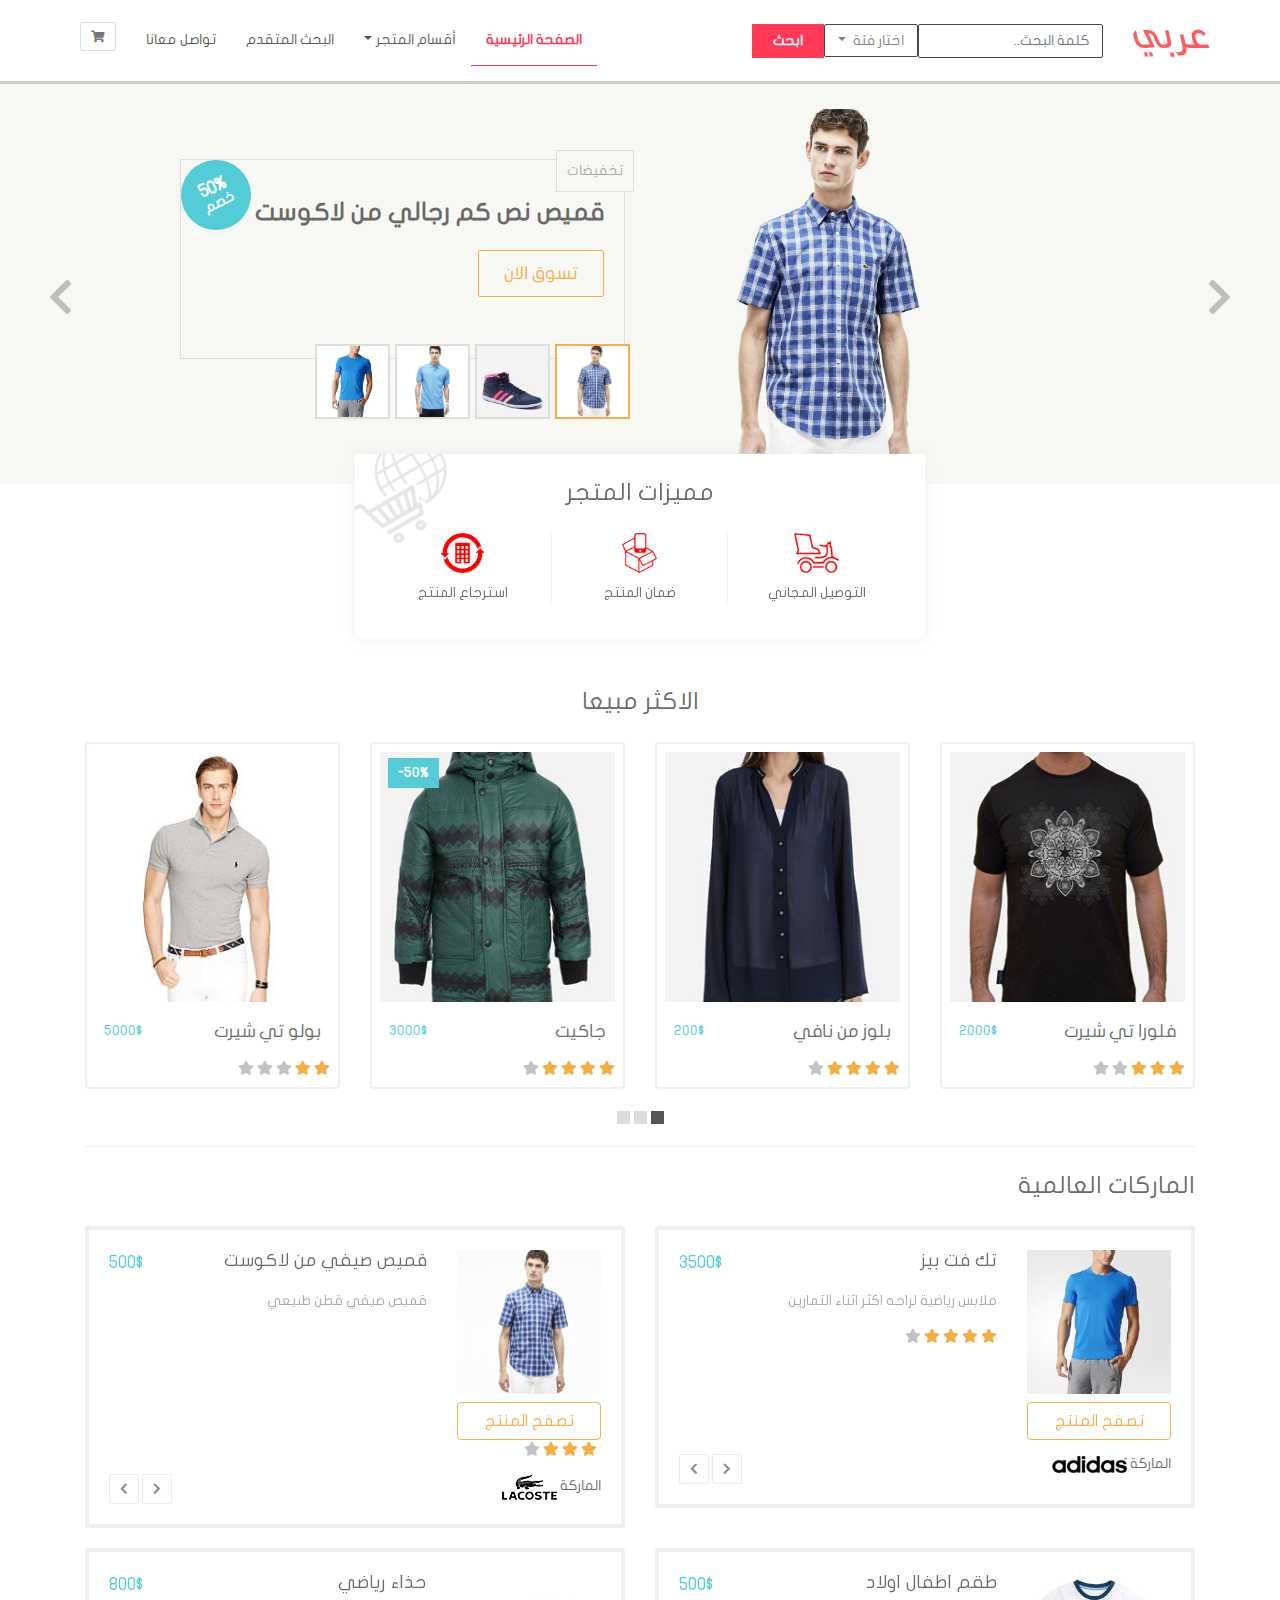
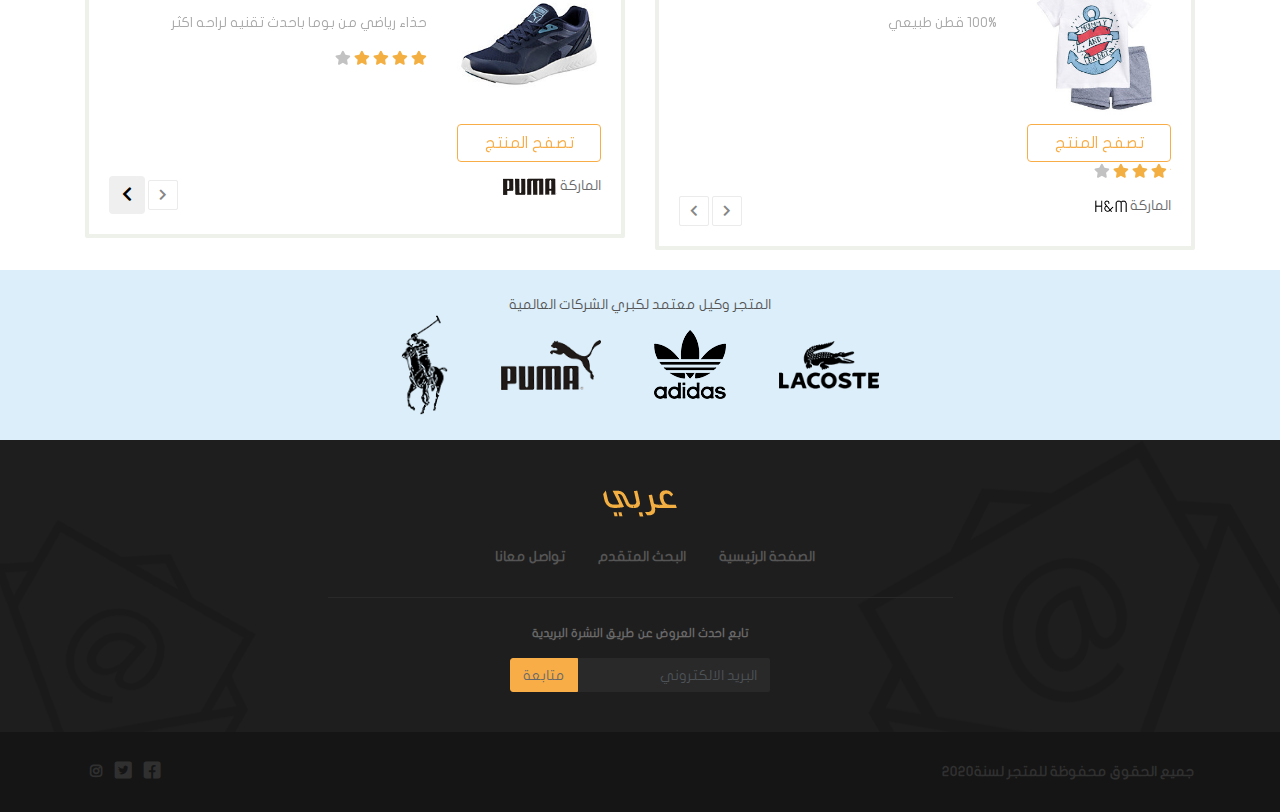
<file: index.html>
<!DOCTYPE html>
  <html lang="ar" dir="rtl">
      <head>
        <meta charset="utf-8">
        <title>متجر عربي</title>
        <meta name="viewport" content="width=device-width, initail-scale=1">
        <link rel="stylesheet" href="./css/bootstrap.css">
        <link rel="stylesheet" href="./css/fontawesome-all.css">
        <link rel="stylesheet" href="./css/style.css">
      </head>
      <body>
    <div class="container-fluid">
      <!--الشريط العلوي-->
      <div class="row">
        <nav class="navbar navbar-expand-lg custom-navbar">
         <div class="container"> 
          <div class="navbar-header">
            <button class="navbar-toggler btn custom-btn btn-icon collapsed"
            data-toggle="collapse" data-target="#navbar-collapsed-menu">
            <i class="fas fa-bars"></i>
          </button>

          <a href="checkout.html" class="navbar-toggler btn custom-btn btn-icon">
            <i class="fas fa-shopping-cart"></i>
          </a>
            <a href="." class="navbar-brand">
            <img src="images/logo.png" alt="متجر عربي">
            </a> 
          </div>
          <form class="form-inline">
            <input class="form-control custom-form-control" type="search" placeholder="كلمة البحث..">
            <div class="dropdown category">
              <a class="nav-link dropdown-toggle custom-btn" href="#" id="navbarDropdown" role="button" 
              data-toggle="dropdown" aria-expanded="false">
                اختار فئة
              </a>
              
              <ul class="dropdown-menu custom-dropdown-menu">
                <li>
                   <div class="checkbox">
                  <label>
                  <input type="checkbox" name="search-category" value="men">
                  رجالي
                </label> 
                </div>
                </li>

                <li>
                   <div class="checkbox">
                  <label>
                  <input type="checkbox" name="search-category" value="kids">
                  اطفال
                </label> 
                </div>
                </li>

                <li> 
                  <div class="checkbox">
                  <label>
                  <input type="checkbox" name="search-category" value="women">
                  نسائي
                </label> 
                </div>
                </li>
              </ul>
            </div>
            <button class="btn custom-btn-primary" type="submit">ابحث</button>
          </form>
          <div class="collapse navbar-collapse" id="navbar-collapsed-menu">
          <ul class="navbar-nav ml-auto">
            <li class="nav-item active">
              <a class="nav-link" href="#">الصفحة الرئيسية</a>
            </li>
            <li class="nav-item dropdown">
              <a class="nav-link dropdown-toggle" href="#" id="navbarDropdown" role="button" data-toggle="dropdown" aria-expanded="false">
                أقسام المتجر</a>
              <ul class="dropdown-menu custom-dropdown-menu">
                <li>
                  <a class="dropdown-item" href="#">رجالي</a>
                </li>
                <li>
                  <a class="dropdown-item" href="#">اطفالي</a>
                </li>
                <li>
                  <a class="dropdown-item" href="#">نسائي</a>
                </li>
              </ul>
            </li>
            <li class="nav-item"> 
              <a class="nav-link" href="search.html">البحث المتقدم </a>
            </li>
            <li class="nav-item">
              <a class="nav-link" href="contact.html"> تواصل معانا</a>
            </li>
            <li class="d-none d-lg-block">
              <a href="checkout.html" id="btn-shopping-cart" class="btn custom-btn btn-icon" title="عربة الشراء" data-toggle="tooltip" 
              data-placement="bottom">
                <i class="fas fa-shopping-cart"></i>
              </a>
            </li>
          </ul>
        </div>
        </nav>
          </div>
          <!--نهاية الشريط العلوي-->
      

      <!--المنتجات المميزة-->
      <div class="row carousel-row">
        <div class="col-12">
          <div id="carousel-featured" class="carousel slide" data-ride="carousel">
             <div class="carousel-inner">
               <div class="carousel-item active">
                 <div class="container">
                   <div class="row">
                     <div class="col-12 col-md-4 offset-lg-2 text-center">
                       <img src="./images/lacoste_1.png" alt="قميص نص كم رجالي من لاكوست">
                     </div>
                     <div class="col-12 col-md-8 col-lg-5">
                       <div class="product-details">
                         <div class="sale large">
                           50%
                           <span>خصم</span>
                         </div>
                         <div class="product-category">تخفيضات</div>
                         <h1>قميص نص كم رجالي من لاكوست</h1>
                         <a href="product.html" class="btn bnt-lg custom-btn custom-btn-primary">تسوق الان</a>
                       </div>
                     </div>
                   </div>
                 </div>
               </div>
               <div class="carousel-item">
                <div class="container">
                  <div class="row">
                    <div class="col-12 col-md-4 offset-lg-2 text-center">
                      <img src="./images/boot_adidas.jpg" alt="حذاء من اديداس">
                    </div>
                    <div class="col-12 col-md-8 col-lg-5">
                      <div class="product-details">
                        <div class="product-category">تخفيضات</div>
                        <h1>حذاء من اديداس</h1>
                        <a href="product.html" class="btn bnt-lg custom-btn custom-btn-primary">تسوق الان</a>
                      </div>
                    </div>
                  </div>
                </div>
               </div>
               <div class="carousel-item">
                <div class="container">
                  <div class="row">
                    <div class="col-12 col-md-4 offset-lg-2 text-center">
                      <img src="./images/lacoste_3.png" alt="تي شيرت رجالي من لاكوست">
                    </div>
                    <div class="col-12 col-md-8 col-lg-5">
                      <div class="product-details">
                        <div class="product-category">تخفيضات</div>
                        <h1>تي شيرت رجالي من لاكوست</h1>
                        <a href="product.html" class="btn bnt-lg custom-btn custom-btn-primary">تسوق الان</a>
                      </div>
                    </div>
                  </div>
                </div>
               </div>
               <div class="carousel-item">
                <div class="container">
                  <div class="row">
                    <div class="col-12 col-md-4 offset-lg-2 text-center">
                      <img src="./images/adidas_1.png" alt="ملابس رياضية من اديداس">
                    </div>
                    <div class="col-12 col-md-8 col-lg-5">
                      <div class="product-details">
                        <div class="product-category">تخفيضات</div>
                        <h1> ملابس رياضية من اديداس </h1>
                        <a href="product.html" class="btn bnt-lg custom-btn custom-btn-primary">تسوق الان</a>
                      </div>
                    </div>
                  </div>
                </div>
               </div>
               <div class="carousel-indicators custom-carousel-indicators-primary d-none d-md-block">
                 <img src="./images/lacoste_1.png" alt="قميص نص كم رجالي من لاكوست" data-target="#carousel-featured" data-slide-to="0" class="active">
                 <img src="./images/boot_adidas.jpg" alt="حذاء من اديداس" data-target="#carousel-featured" data-slide-to="1">
                 <img  src="./images/lacoste_3.png" alt="تي شيرت رجالي من لاكوست" data-target="#carousel-featured" data-slide-to="2">
                 <img src="./images/adidas_1.png" alt="ملابس رياضية من اديداس" data-target="#carousel-featured" data-slide-to="3">
               </div>
               <!--اسهم التنقل-->
               <a class="carousel-control-prev custom-carousel-control" href="#carousel-featured" data-slide="prev">
                <i class="fas fa-chevron-right fa-2x"></i>
               </a>
               <a class="carousel-control-next custom-carousel-control" href="#carousel-featured" data-slide="next">
                <i class="fas fa-chevron-left fa-2x"></i>
               </a>
             </div>
          </div>
        </div>
      </div>
      <!--نهاية المنتجات المميزة-->


      <!--بداية مميزات المتجر-->
      <div class="container">
        <div class="row">
          <div id="store-features" class="col-12 col-md-8 offset-2 col-lg-6 offset-3">
            <h3 class="text-center custom-heading"> مميزات المتجر</h3>
            <div class="row">
              <div class="col-4 text-center feature"> 
                <img src="./images/feature_1.png" alt="التوصيل المجاني">
                <div>التوصيل المجاني</div>
              </div>
              <div class="col-4 text-center feature">
                <img src="./images/feature_2.png" alt="ضمان المنتج">
                <div> ضمان المنتج</div>
              </div>
              <div class="col-4 text-center feature">
                <img src="./images/feature_3.png" alt="استرجاع المنتج">
                <div>استرجاع المنتج</div>
              </div>
            </div>
          </div>
        </div>
      </div>
      <!--نهاية مميزات المتجر-->

      <!--الاكثرمبيعأ-->
      <div class="row">
        <div class="container">
          <h3 class="text-center custom-heading">الاكثر مبيعا</h3>
          <div id="carousel-most-sold" class="carousel slide d-none d-md-block" data-ride="carousel">
            <div class="carousel-inner">
              <div class="carousel-item active">
                <div class="row">
                  <!--بداية منتج-->
                  <div class="col-lg-3 col-md-4">
                    <div class="card custom-thumbnail">
                      <div class="overlay">
                        <button class="btn custom-btn btn-secondary add-to-cart-btn" data-add-to-cart="">
                          إاضافة الي العربة
                           <i class="fa fa-cart-plus"></i>
                        </button>
                      </div>
                      <img src="images/most_sold_2.jpg" alt="فلورا تي شيرت">
                       <div class="card-body">
                         <div class="clearfix">
                           <h4 class="float-left">فلورا تي شيرت</h4>
                           <div class="price float-right">2000$</div>
                           </div>
                       </div>
                        <div class="clearfix">
                          <div class="rating float-left">
                              <i class="fa fa-star active"></i>
                             <i class="fa fa-star active"></i>
                             <i class="fa fa-star active"></i>
                             <i class="fa fa-star"></i>
                             <i class="fa fa-star"></i>
                           </div>
                           <button class="float-right btn btn-default custom-btn add-to-cart-btn d-block d-lg-none" data-add-to-cart="">
                             اضافه الي العربة
                             <i class="fas fa-shopping-cart"></i>
                           </button>
                        </div>
                    </div>
                    <!--نهاية المنتج-->
                  </div>
                  <!--بداية منتج-->
                  <div class="col-lg-3 col-md-4">
                    <div class="card custom-thumbnail">
                      <div class="overlay">
                        <button class="btn custom-btn btn-secondary add-to-cart-btn" data-add-to-cart="">
                          إاضافة الي العربة
                           <i class="fa fa-cart-plus"></i>
                        </button>
                      </div>
                      <img src="images/most_sold_1.jpg" alt=" بلوز من نافي">
                       <div class="card-body">
                         <div class="clearfix">
                           <h4 class="float-left"> بلوز من نافي</h4>
                           <div class="price float-right">200$</div>
                           </div>
                       </div>
                        <div class="clearfix">
                          <div class="rating float-left">
                              <i class="fa fa-star active"></i>
                             <i class="fa fa-star active"></i>
                             <i class="fa fa-star active"></i>
                             <i class="fa fa-star active"></i>
                             <i class="fa fa-star"></i>
                           </div>
                           <button class="float-right btn btn-default custom-btn add-to-cart-btn d-block d-lg-none" data-add-to-cart="">
                            اضافه الي العربة
                            <i class="fas fa-shopping-cart"></i>
                        </div>
                    </div>
                  </div>
                  <!--نهاية منتج-->
                  <div class="col-lg-3 col-md-4">
                    <!--بداية منتج-->
                    <div class="card custom-thumbnail">
                      <div class="sale">50%</div>
                      <div class="overlay">
                        <button class="btn custom-btn btn-secondary add-to-cart-btn" data-add-to-cart="">
                          إاضافة الي العربة
                           <i class="fa fa-cart-plus"></i>
                        </button>
                      </div>
                      <img src="images/most_sold_3.jpg" alt="جاكيت">
                       <div class="card-body">
                         <div class="clearfix">
                           <h4 class="float-left"> جاكيت </h4>
                           <div class="price float-right">3000$</div>
                           </div>
                       </div>
                        <div class="clearfix">
                          <div class="rating float-left">
                              <i class="fa fa-star active"></i>
                             <i class="fa fa-star active"></i>
                             <i class="fa fa-star active"></i>
                             <i class="fa fa-star active"></i>
                             <i class="fa fa-star"></i>
                           </div>
                           <button class="float-right btn btn-default custom-btn add-to-cart-btn d-block d-lg-none" data-add-to-cart="">
                            اضافه الي العربة
                            <i class="fas fa-shopping-cart"></i>
                        </div>
                    </div>
                  </div>
                  <!--نهاية منتج-->
                  <div class="col-lg-3 col-md-4 d-none d-lg-block">
                    <div class="card custom-thumbnail">
                      <div class="overlay">
                        <button class="btn custom-btn btn-secondary add-to-cart-btn" data-add-to-cart="">
                          إاضافة الي العربة
                           <i class="fa fa-cart-plus"></i>
                        </button>
                      </div>
                      <img src="images/polo_1.jpg" alt="بولو تي شيرت">
                       <div class="card-body">
                         <div class="clearfix">
                           <h4 class="float-left">بولو تي شيرت</h4>
                           <div class="price float-right">5000$</div>
                           </div>
                       </div>
                        <div class="clearfix">
                          <div class="rating float-left">
                              <i class="fa fa-star active"></i>
                             <i class="fa fa-star active"></i>
                             <i class="fa fa-star"></i>
                             <i class="fa fa-star"></i>
                             <i class="fa fa-star"></i>
                           </div>
                           <button class="float-right btn btn-default custom-btn add-to-cart-btn d-block d-lg-none" data-add-to-cart="">
                            اضافه الي العربة
                            <i class="fas fa-shopping-cart"></i>
                        </div>
                    </div>
                  </div>
                </div>
              </div>
              <!--بداية صف-->
              <div class="carousel-item">
                <div class="row">
                  <div class="col-lg-3 col-md-4">
                    <div class="card custom-thumbnail">
                      <div class="overlay">
                        <button class="btn custom-btn btn-secondary add-to-cart-btn" data-add-to-cart="">
                          إاضافة الي العربة
                           <i class="fa fa-cart-plus"></i>
                        </button>
                      </div>
                      <img src="images/tshirt.jpg" alt=" تي شيرت">
                       <div class="card-body">
                         <div class="clearfix">
                           <h4 class="float-left"> تي شيرت</h4>
                           <div class="price float-right">2000$</div>
                           </div>
                       </div>
                        <div class="clearfix">
                          <div class="rating float-left">
                              <i class="fa fa-star active"></i>
                             <i class="fa fa-star active"></i>
                             <i class="fa fa-star active"></i>
                             <i class="fa fa-star"></i>
                             <i class="fa fa-star"></i>
                           </div>
                           <button class="float-right btn btn-default custom-btn add-to-cart-btn d-block d-lg-none" data-add-to-cart="">
                            اضافه الي العربة
                            <i class="fas fa-shopping-cart"></i>
                        </div>
                    </div>
                  </div>
                  <div class="col-lg-3 col-md-4">
                    <div class="card custom-thumbnail">
                      <div class="overlay">
                        <button class="btn custom-btn btn-secondary add-to-cart-btn" data-add-to-cart="">
                          إاضافة الي العربة
                           <i class="fa fa-cart-plus"></i>
                        </button>
                      </div>
                      <img src="images/hm_4.jpg" alt=" بلوز من نافي">
                       <div class="card-body">
                         <div class="clearfix">
                           <h4 class="float-left"> بلوز من نافي</h4>
                           <div class="price float-right">2800$</div>
                           </div>
                       </div>
                        <div class="clearfix">
                          <div class="rating float-left">
                              <i class="fa fa-star active"></i>
                             <i class="fa fa-star active"></i>
                             <i class="fa fa-star active"></i>
                             <i class="fa fa-star active"></i>
                             <i class="fa fa-star"></i>
                           </div>
                           <button class="float-right btn btn-default custom-btn add-to-cart-btn d-block d-lg-none" data-add-to-cart="">
                            اضافه الي العربة
                            <i class="fas fa-shopping-cart"></i>
                        </div>
                    </div>
                  </div>
                  <div class="col-lg-3 col-md-4">
                    <div class="card custom-thumbnail">
                      <div class="overlay">
                        <button class="btn custom-btn btn-secondary add-to-cart-btn" data-add-to-cart="">
                          إاضافة الي العربة
                           <i class="fa fa-cart-plus"></i>
                        </button>
                      </div>
                      <img src="images/puma_3.jpg" alt="بوما">
                       <div class="card-body">
                         <div class="clearfix">
                           <h4 class="float-left"> بوما </h4>
                           <div class="price float-right">3000$</div>
                           </div>
                       </div>
                        <div class="clearfix">
                          <div class="rating float-left">
                              <i class="fa fa-star active"></i>
                             <i class="fa fa-star active"></i>
                             <i class="fa fa-star active"></i>
                             <i class="fa fa-star active"></i>
                             <i class="fa fa-star"></i>
                           </div>
                           <button class="float-right btn btn-default custom-btn add-to-cart-btn d-block d-lg-none" data-add-to-cart="">
                            اضافه الي العربة
                            <i class="fas fa-shopping-cart"></i>
                        </div>
                    </div>
                  </div>
                  <div class="col-lg-3 col-md-4 d-none d-lg-block">
                    <div class="card custom-thumbnail">
                      <div class="overlay">
                        <button class="btn custom-btn btn-secondary add-to-cart-btn" data-add-to-cart="">
                          إاضافة الي العربة
                           <i class="fa fa-cart-plus"></i>
                        </button>
                      </div>
                      <img src="images/puma_1.jpg" alt="بولو تي شيرت">
                       <div class="card-body">
                         <div class="clearfix">
                           <h4 class="float-left">بولو تي شيرت</h4>
                           <div class="price float-right">5000$</div>
                           </div>
                       </div>
                        <div class="clearfix">
                          <div class="rating float-left">
                              <i class="fa fa-star active"></i>
                             <i class="fa fa-star active"></i>
                             <i class="fa fa-star"></i>
                             <i class="fa fa-star"></i>
                             <i class="fa fa-star"></i>
                           </div>
                           <button class="float-right btn btn-default custom-btn add-to-cart-btn d-block d-lg-none" data-add-to-cart="">
                            اضافه الي العربة
                            <i class="fas fa-shopping-cart"></i>
                        </div>
                    </div>
                  </div>
                </div>
              </div>
              <!--بداية صف-->
              <div class="carousel-item">
                <div class="row">
                  <div class="col-lg-3 col-md-4">
                    <div class="card custom-thumbnail">
                      <div class="overlay">
                        <button class="btn custom-btn btn-secondary add-to-cart-btn" data-add-to-cart="">
                          إاضافة الي العربة
                           <i class="fa fa-cart-plus"></i>
                        </button>
                      </div>
                      <img src="images/hm_2.jpg" alt="فلورا تي شيرت">
                       <div class="card-body">
                         <div class="clearfix">
                           <h4 class="float-left">فلورا تي شيرت</h4>
                           <div class="price float-right">2000$</div>
                           </div>
                       </div>
                        <div class="clearfix">
                          <div class="rating float-left">
                              <i class="fa fa-star active"></i>
                             <i class="fa fa-star active"></i>
                             <i class="fa fa-star active"></i>
                             <i class="fa fa-star"></i>
                             <i class="fa fa-star"></i>
                           </div>
                           <button class="float-right btn btn-default custom-btn add-to-cart-btn d-block d-lg-none" data-add-to-cart="">
                            اضافه الي العربة
                            <i class="fas fa-shopping-cart"></i>
                        </div>
                    </div>
                  </div>
                  <div class="col-lg-3 col-md-4">
                    <div class="card custom-thumbnail">
                      <div class="overlay">
                        <button class="btn custom-btn btn-secondary add-to-cart-btn" data-add-to-cart="">
                          إاضافة الي العربة
                           <i class="fa fa-cart-plus"></i>
                        </button>
                      </div>
                      <img src="images/hm_4.jpg" alt=" بلوز من نافي">
                       <div class="card-body">
                         <div class="clearfix">
                           <h4 class="float-left"> بلوز من نافي</h4>
                           <div class="price float-right">200$</div>
                           </div>
                       </div>
                        <div class="clearfix">
                          <div class="rating float-left">
                              <i class="fa fa-star active"></i>
                             <i class="fa fa-star active"></i>
                             <i class="fa fa-star active"></i>
                             <i class="fa fa-star active"></i>
                             <i class="fa fa-star"></i>
                           </div>
                           <button class="float-right btn btn-default custom-btn add-to-cart-btn d-block d-lg-none" data-add-to-cart="">
                            اضافه الي العربة
                            <i class="fas fa-shopping-cart"></i>
                        </div>
                    </div>
                  </div>
                  <div class="col-lg-3 col-md-4">
                    <div class="card custom-thumbnail">
                      <div class="overlay">
                        <button class="btn custom-btn btn-secondary add-to-cart-btn" data-add-to-cart="">
                          إاضافة الي العربة
                           <i class="fa fa-cart-plus"></i>
                        </button>
                      </div>
                      <img src="images/hm_1.jpg" alt="جاكيت">
                       <div class="card-body">
                         <div class="clearfix">
                           <h4 class="float-left"> جاكيت </h4>
                           <div class="price float-right">3000$</div>
                           </div>
                       </div>
                        <div class="clearfix">
                          <div class="rating float-left">
                              <i class="fa fa-star active"></i>
                             <i class="fa fa-star active"></i>
                             <i class="fa fa-star active"></i>
                             <i class="fa fa-star active"></i>
                             <i class="fa fa-star"></i>
                           </div>
                           <button class="float-right btn btn-default custom-btn add-to-cart-btn d-block d-lg-none" data-add-to-cart="">
                            اضافه الي العربة
                            <i class="fas fa-shopping-cart"></i>
                        </div>
                    </div>
                  </div>
                  <div class="col-lg-3 col-md-4 d-none d-lg-block">
                    <div class="card custom-thumbnail">
                      <div class="overlay">
                        <button class="btn custom-btn btn-secondary add-to-cart-btn"data-add-to-cart="">
                          إاضافة الي العربة
                           <i class="fa fa-cart-plus"></i>
                        </button>
                      </div>
                      <img src="images/hm_2.jpg" alt=" شنطة من لاكوست ">
                       <div class="card-body">
                         <div class="clearfix">
                           <h4 class="float-left"> شنطة من لاكوست </h4>
                           <div class="price float-right">5000$</div>
                           </div>
                       </div>
                        <div class="clearfix">
                          <div class="rating float-left">
                              <i class="fa fa-star active"></i>
                             <i class="fa fa-star active"></i>
                             <i class="fa fa-star"></i>
                             <i class="fa fa-star"></i>
                             <i class="fa fa-star"></i>
                           </div>
                           <button class="float-right btn btn-default custom-btn add-to-cart-btn d-block d-lg-none" data-add-to-cart="">
                            اضافه الي العربة
                            <i class="fas fa-shopping-cart"></i>
                        </div>
                    </div>
                  </div>
                </div>
              </div>
              
            </div>
            <ol class="carousel-indicators custom-carousel-indicators">
              <li data-target="#carousel-most-sold" data-slide-to="0" class="active"></li>
              <li data-target="#carousel-most-sold" data-slide-to="1"></li>
              <li data-target="#carousel-most-sold" data-slide-to="2"></li>
            </ol>
          </div>
          <!--بديل المنتجات الاكثر مبيعا-->
          <div id="carousel-most-sold-alternative" class="carousel slide d-md-none" data-ride="carousel">
            <div class="carousel-inner">
              <div class="carousel-item active">
                <div class="row">
                  <div class="col-lg-3 col-md-4">
                    <div class="card custom-thumbnail">
                      <div class="overlay">
                        <button class="btn custom-btn btn-secondary add-to-cart-btn" data-add-to-cart="">
                          إاضافة الي العربة
                           <i class="fa fa-cart-plus"></i>
                        </button>
                      </div>
                      <img src="images/hm_2.jpg" alt="فلورا تي شيرت">
                       <div class="card-body">
                         <div class="clearfix">
                           <h4 class="float-left">فلورا تي شيرت</h4>
                           <div class="price float-right">2000$</div>
                           </div>
                       </div>
                        <div class="clearfix">
                          <div class="rating float-left">
                              <i class="fa fa-star active"></i>
                             <i class="fa fa-star active"></i>
                             <i class="fa fa-star active"></i>
                             <i class="fa fa-star"></i>
                             <i class="fa fa-star"></i>
                           </div>
                           <button class="float-right btn btn-default custom-btn add-to-cart-btn d-block d-lg-none" data-add-to-cart="">
                            اضافه الي العربة
                            <i class="fas fa-shopping-cart"></i>
                        </div>
                    </div>
                  </div>
                </div>
              </div>
            

              <div class="carousel-item">
                <div class="row">
                  <div class="col-lg-3 col-md-4">
                    <div class="card custom-thumbnail">
                      <div class="overlay">
                        <button class="btn custom-btn btn-secondary add-to-cart-btn" data-add-to-cart="">
                          إاضافة الي العربة
                           <i class="fa fa-cart-plus"></i>
                        </button>
                      </div>
                      <img src="images/adidas_1.jpg" alt="فلورا تي شيرت">
                       <div class="card-body">
                         <div class="clearfix">
                           <h4 class="float-left">فلورا تي شيرت</h4>
                           <div class="price float-right">2000$</div>
                           </div>
                       </div>
                        <div class="clearfix">
                          <div class="rating float-left">
                              <i class="fa fa-star active"></i>
                             <i class="fa fa-star active"></i>
                             <i class="fa fa-star active"></i>
                             <i class="fa fa-star"></i>
                             <i class="fa fa-star"></i>
                           </div>
                           <button class="float-right btn btn-default custom-btn add-to-cart-btn d-block d-lg-none" data-add-to-cart="">
                            اضافه الي العربة
                            <i class="fas fa-shopping-cart"></i>
                        </div>
                    </div>
                  </div>
                </div>
              </div>
            

              <div class="carousel-item">
                <div class="row">
                  <div class="col-lg-3 col-md-4">
                    <div class="card custom-thumbnail">
                      <div class="overlay">
                        <button class="btn custom-btn btn-secondary add-to-cart-btn" data-add-to-cart="">
                          إاضافة الي العربة
                           <i class="fa fa-cart-plus"></i>
                        </button>
                      </div>
                      <img src="images/lacoste_1.jpg" alt="فلورا تي شيرت">
                       <div class="card-body">
                         <div class="clearfix">
                           <h4 class="float-left">فلورا تي شيرت</h4>
                           <div class="price float-right">2000$</div>
                           </div>
                       </div>
                        <div class="clearfix">
                          <div class="rating float-left">
                              <i class="fa fa-star active"></i>
                             <i class="fa fa-star active"></i>
                             <i class="fa fa-star active"></i>
                             <i class="fa fa-star"></i>
                             <i class="fa fa-star"></i>
                           </div>
                           <button class="float-right btn btn-default custom-btn add-to-cart-btn d-block d-lg-none" data-add-to-cart="">
                            اضافه الي العربة
                            <i class="fas fa-shopping-cart"></i>
                        </div>
                    </div>
                  </div>
                </div>
              </div>
            </div>
            </div>
          <!--نهاية بديل المنتجات الاكثر مبيعا-->
          <div class="col-12 d-md-none text-center">
            <button class="btn custom-arrow-btn" data-target="#carousel-most-sold-alternative" data-slide="prev">
              <i class="fas fa-chevron-right"></i>
            </button>
            <button class="btn custom-arrow-btn" data-target="#carousel-most-sold-alternative" data-slide="next">
              <i class="fas fa-chevron-left"></i>
            </button>
          </div>
        </div>
      </div>
      <!--نهاية الاكثر مبيعا-->
    

      <!--الماركات العالمية-->
      <div id="row-brands">
        <div class="container">
          <h3 class="custom-heading">الماركات العالمية</h3>
          <div class="row">
            <!--بداية-->
            <div class="col-12 col-md-6 brand-products">
              <div class="card custom-panel">
                <div class="card-block">
                  <div id="carousel-brand-adidas" class="carousel slide" data-slide="carousel">
                    <div class="carousel-inner">
                      <div class="carousel-item active">
                        <div class="row">
                          <div class="col-lg-4">
                            <img src="images/adidas_1.jpg" alt="تك فت بيز" class="product-image">
                            <a href="product.html" class="btn btn-primary custom-btn-primary btn-block d-none d-lg-block">تصفح المنتج</a>
                          </div>
                          <div class="col-lg-8 product-details">
                                  <div class="clearfix">
                                    <div class="float-left">
                                      <h4>تك فت بيز</h4>
                                    </div>
                                    <div class="float-right price">
                                      3500$
                                    </div>
                                  </div>
                               <p class="custom-text-muted">
                                 ملابس رياضية لراحه اكثر اثناء التمارين
                               </p>
                               <div class="rating">
                                 <i class="fa fa-star active"></i>
                                 <i class="fa fa-star active"></i>
                                 <i class="fa fa-star active"></i>
                                 <i class="fa fa-star active"></i>
                                 <i class="fa fa-star"></i>
                               </div> 
                               <div class="col-12 d-lg-none">
                                <a href="product.html" class="btn btn-primary custom-btn-primary btn-block">تصفح المنتج</a>
                               </div>
                          </div>
                        </div>
                      </div>
                      <div class="carousel-item">
                        <div class="row">
                          <div class="col-lg-4">
                            <img src="images/adidas_3.jpg" alt="ترنج رياضي" class="product-image">
                            <a href="product.html" class="btn btn-primary custom-btn-primary btn-block d-none d-lg-block">تصفح المنتج</a>
                          </div>
                              <div class="col-lg-8 product-details">
                                      <div class="clearfix">
                                        <div class="float-left">
                                          <h4> ترنج رياضي </h4>
                                        </div>
                                        <div class="float-right price">
                                          300$
                                        </div>
                                      </div>
                                  <p class="cuatom-text-muted">
                                    ملابس رياضية لراحه اكثر اثناء التمارين
                                  </p>
                                  <div class="rating">
                                    <i class="fa fa-star active"></i>
                                    <i class="fa fa-star active"></i>
                                    <i class="fa fa-star active"></i>
                                    <i class="fa fa-star active"></i>
                                    <i class="fa fa-star"></i>
                                  </div> 
                                  <div class="col-12 d-lg-none">
                                    <a href="product.html" class="btn btn-primary custom-btn-primary btn-block">تصفح المنتج</a>
                                   </div>
                              </div>
                      </div>
                    </div>
                    <div class="brand-nav">
                          <div class="clearfix">
                              <div class="float-left">
                                <div class="brand-text">الماركة</div>
                                <img src="./images/adidas_small.png" alt="Adidas">
                                 </div>
                              <div class="float-right">
                                <button class="btn custom-arrow-btn" data-target="#carousel-brand-adidas" data-slide="prev">
                                  <i class="fas fa-chevron-right"></i>
                                </button>
                                <button class="btn custom-arrow-btn" data-target="#carousel-brand-adidas" data-slide="next">
                                  <i class="fas fa-chevron-left"></i>
                                </button>
                              </div>
                          </div>
                    </div>
                  </div>
                </div>
              </div>
            </div>
            </div>
            <!--نهاية صف-->

            <div class=" col-12 col-md-6 brand-products">
              <div class="card custom-panel">
              <div class="card-block">
                <div id="carousel-brand-lacoste" class="carousel slide" data-slide="carousel">
                  <div class="carousel-inner">
                    <div class="carousel-item active">
                     <div class="row">
                       <div class="col-lg-4">
                         <img src="images/lacoste_1.jpg" alt="قميص من لاكوست" class="product-image">
                         <a href="product.html" class="btn btn-primary custom-btn-primary btn-block d-none d-lg-block">تصفح المنتج</a>
                       </div>
                       <div class="col-lg-8 product-details">
                                <div class="clearfix">
                                  <div class="float-left">
                                    <h4>قميص صيفي من لاكوست</h4>
                                  </div>
                                  <div class="float-right price">
                                      500$
                                  </div>
                                </div>
                                <p class="custom-text-muted">
                                  قميص صيفي قطن طبيعي
                                </p>
                       </div>
                       <div class="rating">
                        <i class="fa fa-star active"></i>
                        <i class="fa fa-star active"></i>
                        <i class="fa fa-star active"></i>
                        <i class="fa fa-star active"></i>
                        <i class="fa fa-star"></i>
                      </div> 
                      <div class="col-12 d-lg-none">
                        <a href="product.html" class="btn btn-primary custom-btn-primary btn-block ">تصفح المنتج</a>
                       </div>
                     </div>
                    </div>
                    <div class="carousel-item">
                      <div class="row">
                        <div class="col-lg-4">
                          <img src="images/lacoste_2.jpg" alt="شنطة من لاكوست " class="product-image">
                          <a href="product.html" class="btn btn-primary custom-btn-primary btn-block d-none d-lg-block">تصفح المنتج</a>
                        </div>
                            <div class="col-lg-8 product-details">
                                    <div class="clearfix">
                                      <div class="float-left">
                                        <h4> شنطة من لاكوست  </h4>
                                      </div>
                                      <div class="float-right price">
                                        3000$
                                      </div>
                                    </div>
                                <p class="cuatom-text-muted">
                                  شنطة عصرية من لاكوست
                                </p>
                                <div class="rating">
                                  <i class="fa fa-star active"></i>
                                  <i class="fa fa-star active"></i>
                                  <i class="fa fa-star active"></i>
                                  <i class="fa fa-star active"></i>
                                  <i class="fa fa-star"></i>
                                </div> 
                                <div class="col-12 d-lg-none">
                                  <a href="product.html" class="btn btn-primary custom-btn-primary btn-block ">تصفح المنتج</a>
                                 </div>
                            </div>
                    </div>
                    </div>
                  </div>
                  <div class="brand-nav">
                    <div class="clearfix">
                      <div class="float-left">
                        <div class="brand-text">الماركة</div>
                        <img src="./images/lacoste_small.png" alt="Lacoste">
                         </div>
                      <div class="float-right">
                        <button class="btn custom-arrow-btn" data-target="#carousel-brand-lacoste" data-slide="prev">
                          <i class="fas fa-chevron-right"></i>
                        </button>
                        <button class="btn custom-arrow-btn" data-target="#carousel-brand-lacoste" data-slide="next">
                          <i class="fas fa-chevron-left"></i>
                        </button>
                      </div>
                  </div>
                  </div>
                </div>
              </div>
            </div>
            </div>
            <!--نهاية صف-->

            <div class="col-12 col-md-6 brand-products">
              <div class="card custom-panel">
              <div class="card-block">
                <div id="carousel-brand-hm" class="carousel slide" data-slide="carousel">
                  <div class="carousel-inner">
                    <div class="carousel-item active">
                     <div class="row">
                       <div class="col-lg-4">
                         <img src="images/hm_3.jpg" alt="طقم اطفال اولاد " class="product-image">
                         <a href="product.html" class="btn btn-primary custom-btn-primary btn-block d-none d-lg-block">تصفح المنتج</a>
                       </div>
                       <div class="col-lg-8 product-details">
                                <div class="clearfix">
                                  <div class="float-left">
                                    <h4> طقم اطفال اولاد </h4>
                                  </div>
                                  <div class="float-right price">
                                      500$
                                  </div>
                                </div>
                                <p class="custom-text-muted">
                                  100%  قطن طبيعي
                                </p>
                       </div>
                       <div class="rating">
                        <i class="fa fa-star active"></i>
                        <i class="fa fa-star active"></i>
                        <i class="fa fa-star active"></i>
                        <i class="fa fa-star active"></i>
                        <i class="fa fa-star"></i>
                      </div> 
                      <div class="col-12 d-lg-none">
                        <a href="product.html" class="btn btn-primary custom-btn-primary btn-block">تصفح المنتج</a>
                       </div>
                     </div>
                    </div>
                    <div class="carousel-item">
                      <div class="row">
                        <div class="col-lg-4">
                          <img src="images/hm_4.jpg" alt="شنطة من لاكوست " class="product-image">
                          <a href="product.html" class="btn btn-primary custom-btn-primary btn-block d-none d-lg-block">تصفح المنتج</a>
                        </div>
                            <div class="col-lg-8 product-details">
                                    <div class="clearfix">
                                      <div class="float-left">
                                        <h4> شنطة جلد طبيعي   </h4>
                                      </div>
                                      <div class="float-right price">
                                        3000$
                                      </div>
                                    </div>
                                <p class="cuatom-text-muted">
                                  شنطة عصرية من اتش اند ام
                                </p>
                                <div class="rating">
                                  <i class="fa fa-star active"></i>
                                  <i class="fa fa-star active"></i>
                                  <i class="fa fa-star active"></i>
                                  <i class="fa fa-star active"></i>
                                  <i class="fa fa-star"></i>
                                </div>
                                <div class="col-12 d-lg-none">
                                  <a href="product.html" class="btn btn-primary custom-btn-primary btn-block">تصفح المنتج</a>
                                 </div> 
                            </div>
                    </div>
                    </div>
                  </div>
                  <div class="brand-nav">
                    <div class="clearfix">
                      <div class="float-left">
                        <div class="brand-text">الماركة</div>
                        <img src="./images/hm_small.png" alt="HM">
                         </div>
                      <div class="float-right">
                        <button class="btn custom-arrow-btn" data-target="#carousel-brand-hm" data-slide="prev">
                          <i class="fas fa-chevron-right"></i>
                        </button>
                        <button class="btn custom-arrow-btn" data-target="#carousel-brand-hm" data-slide="next">
                          <i class="fas fa-chevron-left"></i>
                        </button>
                      </div>
                  </div>
                  </div>
                </div>
              </div>
            </div>
            </div>
            <!--نهاية صف-->

            <div class="col-12 col-md-6 brand-products">
                <div class=" card custom-panel">
              <div class="card-block">
                <div id="carousel-brand-puma" class="carousel slide" data-slide="carousel">
                  <div class="carousel-inner">
                    <div class="carousel-item active">
                      <div class="row">
                        <div class="col-lg-4">
                          <img src="images/puma_3.jpg" alt="حذاء رياضي" class="product-image">
                          <a href="product.html" class="btn btn-primary custom-btn-primary btn-block d-none d-lg-block">تصفح المنتج</a>
                        </div>
                        <div class="col-lg-8 product-details">
                          <div class="clearfix">
                            <div class="float-left">
                              <h4>حذاء رياضي</h4>
                            </div>
                            <div class="float-right price">
                              800$
                            </div>
                          </div>
                          <p class="custom-text-muted">حذاء رياضي من بوما باحدث تقنيه لراحه اكثر</p>
                          <div class="rating">
                            <i class="fa fa-star active"></i>
                            <i class="fa fa-star active"></i>
                            <i class="fa fa-star active"></i>
                            <i class="fa fa-star active"></i>
                            <i class="fa fa-star"></i>
                          </div> 
                          <div class="col-12 d-lg-none">
                            <a href="product.html" class="btn btn-primary custom-btn-primary btn-block">تصفح المنتج</a>
                           </div>
                        </div>
                      </div>
                    </div>
                    <div class="carousel-item">
                      <div class="row">
                        <div class="col-lg-4">
                          <img src="images/puma_2.jpg" alt="حذاء ركض" class="product-image">
                          <a href="product.html" class="btn btn-primary custom-btn-primary btn-block d-none d-lg-block">تصفح المنتج</a>
                        </div>
                        <div class="col-lg-8 product-details">
                          <div class="clearfix">
                            <div class="float-left">
                              <h4>حذاء ركض</h4>
                            </div>
                            <div class="float-right price">
                              950$
                            </div>
                          </div>
                          <p class="custom-text-muted">حذاء ركض خفيف من بوما</p>
                          <div class="rating">
                            <i class="fa fa-star active"></i>
                            <i class="fa fa-star active"></i>
                            <i class="fa fa-star active"></i>
                            <i class="fa fa-star active"></i>
                            <i class="fa fa-star"></i>
                          </div> 
                        </div>
                        <div class="col-12 d-lg-none">
                          <a href="product.html" class="btn btn-primary custom-btn-primary btn-block">تصفح المنتج</a>
                         </div>
                      </div>
                    </div>
                  </div>
                  <div class="brand-nav">
                    <div class="clearfix">
                      <div class="float-left">
                        <div class="brand-text">الماركة</div>
                        <img src="./images/puma_small.png" alt="Puma">
                         </div>
                      <div class="float-right">
                        <button class="btn custom-arrow-btn" data-target="#carousel-brand-puma" data-slide="prev">
                          <i class="fas fa-chevron-right"></i>
                        </button>
                        <button class="btn cutom-arrow-btn" data-target="#carousel-brand-puma" data-slide="next">
                          <i class="fas fa-chevron-left"></i>
                        </button>
                      </div>
                  </div>
                  </div>
                </div>
              </div>
            </div>
            </div>
            <!--نهاية صف-->
          
          </div>
        </div>
      </div>
        <!--نهاية الماركات العالمية-->


        <!--تذيل الصفحه-->
        <div id="footer" class="row">
          <div id="brand-logos" class="col-12 text-center">
            <span>المتجر وكيل معتمد لكبري الشركات العالمية</span>
            <div class="img-container">
              <img src="images/lacoste.png" alt="Lacoste">
              <img src="images/adidas.png" alt="Adidas">
              <img src="images/puma.png" alt="Puma">
              <img src="images/polo.png" alt="Polo">
            </div>
          </div>

          <div id="footer-nav">
            <div class="container-fluid text-center">
              <div class="footer-logo">
                <a href=".">
                  <img src="./images/logo_footer.png" alt="عربي">
                </a>
              </div>
              <div id="footer-nav-links" class="col-12 d-none d-md-block">
                <a href=".">الصفحة الرئيسية</a>
                <a href="search.html">البحث المتقدم</a>
                <a href="contact.html">تواصل معانا</a>
              </div>
              <div id="newsletter" class="col-12 col-md-6 offset-md-3">
                <form class="form">
                  <label for="footer-email">
                    تابع احدث العروض عن طريق النشرة البريدية
                  </label>
                  <br>
                  <div class="input-group">
                    <input id="footer-email" class="form-control custom-form-control"
                       type="email" placeholder="البريد الالكتروني" name="email" required>
                          <div class="input-group-btn">
                            <button type="submit" class="btn btn-primary custom-btn custom-btn-primary2">
                              متابعة
                            </button>
                          </div>
                      </div>
                </form>
              </div>
            </div>
          </div>
         <div id="footer-copyright-social" class="col-12">
           <div class="container">
             <div class="clearfix">
             <div id="copyright" class="float-left">
               جميع الحقوق محفوظة للمتجر لسنة2020
             </div>
             <div id="social-icons" class="float-right">
               <a href="http://www.facebook.com">
                <i class="fab fa-facebook-square fa-lg"></i>
              </a>
              <a href="http://www.twitter.com">
                <i class="fab fa-twitter-square fa-lg"></i>
              </a>
              <a href="http://www.instagram.com">
                <i class="fab fa-instagram"></i>
              </a>
             </div>
           </div>
          </div>
         </div>
        </div> 
    </div>
      <script src="./js/jquery-slim.min.js"></script>
      <script src="./js/popper.min.js"></script>
      <script src="./js/bootstrap.js"></script>
      <script src="./js/script.js"></script>
      </body>
  </html>
</file>
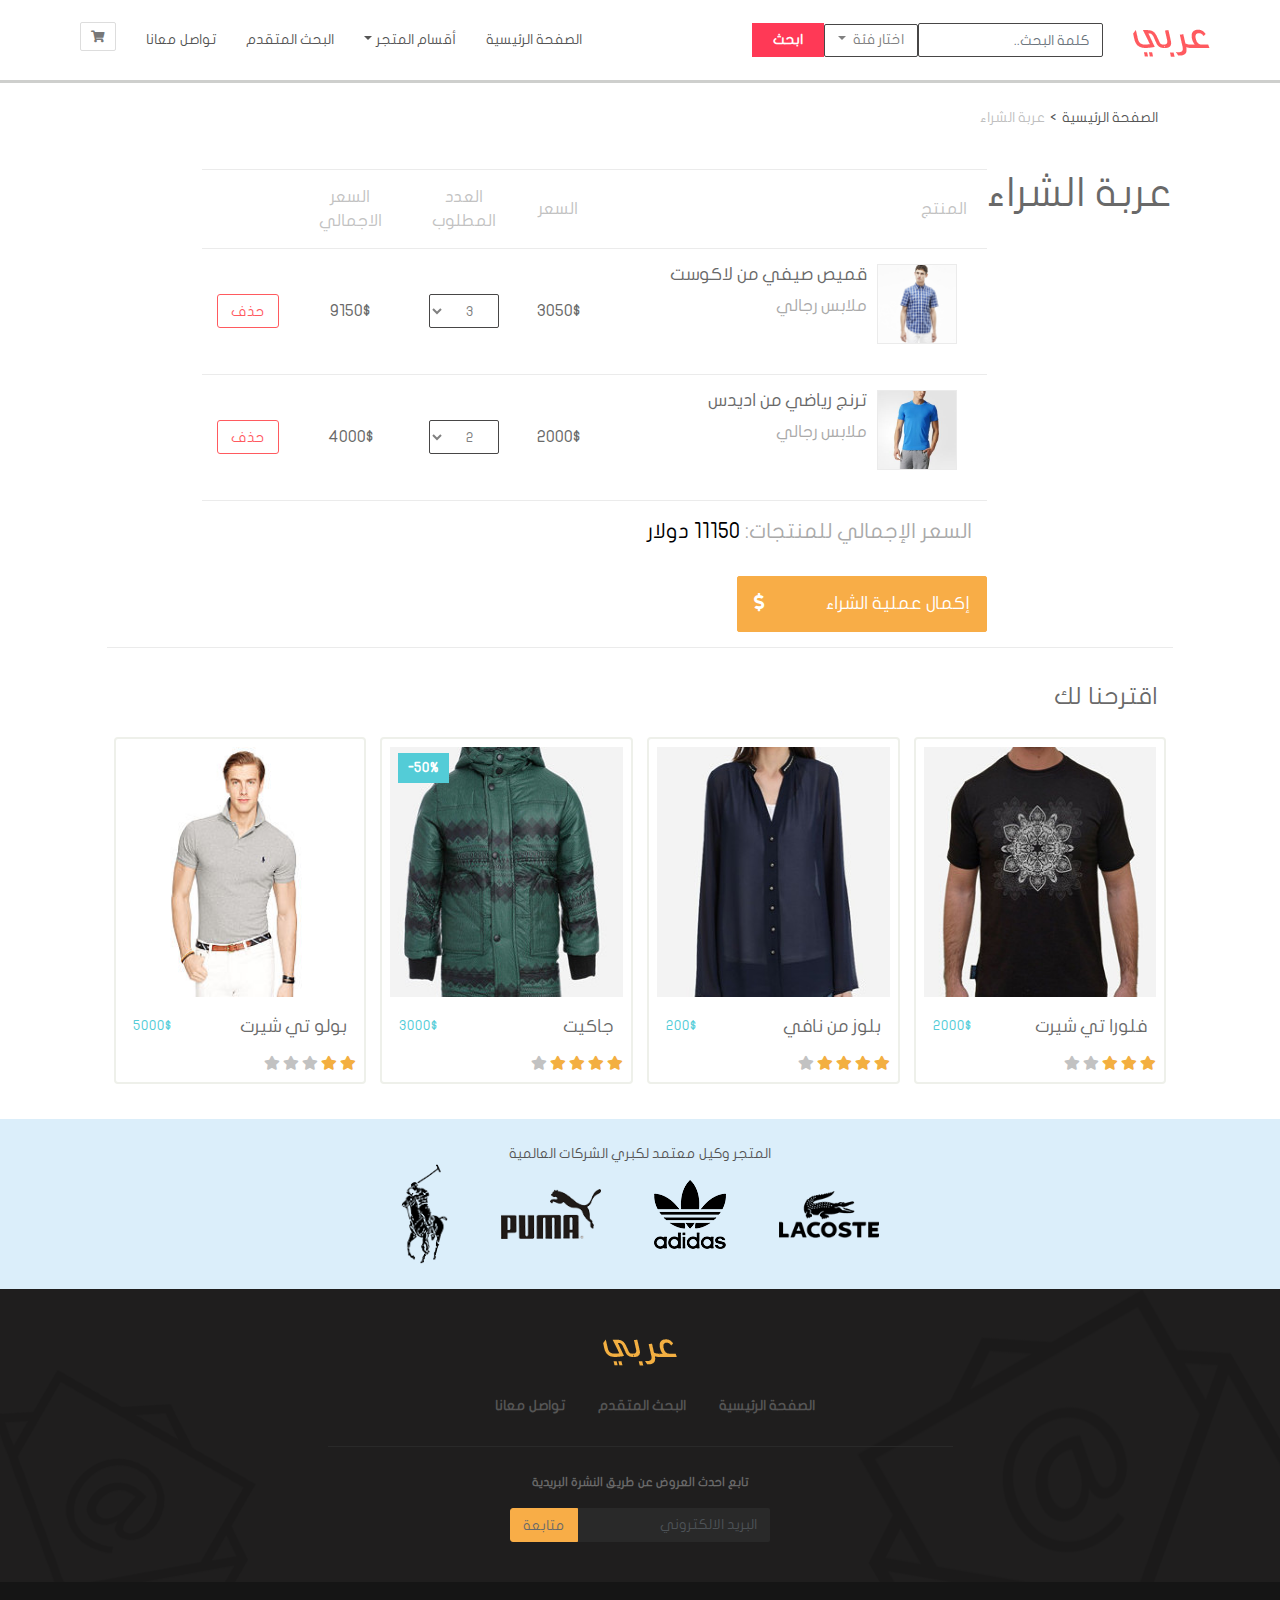
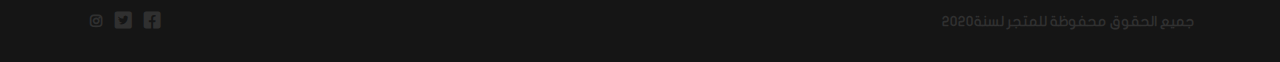
<file: checkout.html>
<!DOCTYPE html>
  <html lang="ar" dir="rtl">
      <head>
        <meta charset="utf-8">
        <title>متجر عربي|عربة الشراء</title>
        <meta name="viewport" content="width=device-width, initail-scale=1">
        <link rel="stylesheet" href="./css/bootstrap.css">
        <link rel="stylesheet" href="./css/fontawesome-all.css">
        <link rel="stylesheet" href="./css/style.css">
      </head>
      <body>
    <div class="container-fluid">
      <!--الشريط العلوي-->
      <div class="row">
        <nav class="navbar navbar-expand-lg custom-navbar">
         <div class="container"> 
          <div class="navbar-header">
            <button class="navbar-toggler btn custom-btn btn-icon collapsed"
            data-toggle="collapse" data-target="#navbar-collapsed-menu">
            <i class="fas fa-bars"></i>
          </button>

          <a href="checkout.html" class="navbar-toggler btn custom-btn btn-icon">
            <i class="fas fa-shopping-cart"></i>
          </a>
            <a href="." class="navbar-brand">
            <img src="images/logo.png" alt="متجر عربي">
            </a> 
          </div>
          <form class="form-inline">
            <input class="form-control custom-form-control" type="search" placeholder="كلمة البحث..">
            <div class="dropdown category">
              <a class="nav-link dropdown-toggle custom-btn" href="#" id="navbarDropdown" role="button" 
              data-toggle="dropdown" aria-expanded="false">
                اختار فئة
              </a>
              
              <ul class="dropdown-menu custom-dropdown-menu">
                <li>
                   <div class="checkbox">
                  <label>
                  <input type="checkbox" name="search-category" value="men">
                  رجالي
                </label> 
                </div>
                </li>

                <li>
                   <div class="checkbox">
                  <label>
                  <input type="checkbox" name="search-category" value="kids">
                  اطفال
                </label> 
                </div>
                </li>

                <li> 
                  <div class="checkbox">
                  <label>
                  <input type="checkbox" name="search-category" value="women">
                  نسائي
                </label> 
                </div>
                </li>
              </ul>
            </div>
            <button class="btn custom-btn-primary" type="submit">ابحث</button>
          </form>
          <div class="collapse navbar-collapse" id="navbar-collapsed-menu">
          <ul class="navbar-nav ml-auto">
            <li class="nav-item">
              <a class="nav-link" href=".">الصفحة الرئيسية</a>
            </li>
            <li class="nav-item dropdown">
              <a class="nav-link dropdown-toggle" href="#" id="navbarDropdown" role="button" data-toggle="dropdown" aria-expanded="false">
                أقسام المتجر</a>
              <ul class="dropdown-menu custom-dropdown-menu">
                <li>
                  <a class="dropdown-item" href="#">رجالي</a>
                </li>
                <li>
                  <a class="dropdown-item" href="#">اطفالي</a>
                </li>
                <li>
                  <a class="dropdown-item" href="#">نسائي</a>
                </li>
              </ul>
            </li>
            <li class="nav-item"> 
              <a class="nav-link" href="search.html">البحث المتقدم </a>
            </li>
            <li class="nav-item">
              <a class="nav-link" href="contact.html"> تواصل معانا</a>
            </li>
            <li class="d-none d-lg-block">
              <a href="checkout.html" id="btn-shopping-cart" class="btn custom-btn btn-icon" title="عربة الشراء" data-toggle="tooltip" 
              data-placement="bottom">
                <i class="fas fa-shopping-cart"></i>
              </a>
            </li>
          </ul>
        </div>
        </nav>
          </div>
          <!--نهاية الشريط العلوي-->
      
          <div class="row">
              <div class="col-12 col-lg-10 offset-lg-1">
                  <!--عناصر التنقل الفرعية-->
                  <ol class="breadcrumb custom-breadcrumb">
                      <li>
                          <a href=".">الصفحة الرئيسية</a>
                      </li>
                      <li class="active">عربة الشراء</li>
                  </ol>
                  <!--نهاية التنقل الفرعي-->
                  <div class="borders-between">
                  <!--قسم عربة الشراء-->
                  <div class="row">
                      <h1 class="custom-heading table-title">عربة الشراء</h1>
                      <form id="form-checkout" action="payment.html">
                          <table class="custom-table">
                              <thead>
                                  <tr>
                                    <th>المنتج</th>
                                    <th>السعر</th>
                                    <th>العدد المطلوب</th>
                                    <th class="hide-on-small">السعر الاجمالي</th>
                                    <th></th>
                                </tr>
                              </thead>
                              <tbody>
                                <tr data-product-info data-product-price="3050">
                                    <td>
                                        <div class="media custom-media">
                                            <div class="media-left d-none d-md-block">
                                                <img src="images/lacoste_1.jpg" alt="قميص صيفي من لاكوست" class="media-object">
                                            </div>
                                            <div class="media-body">
                                                <h4>قميص صيفي من لاكوست</h4>
                                                <div class="custom-text-muted">
                                                    ملابس رجالي
                                                </div>
                                            </div>
                                        </div>
                                    </td>
                                    <td>
                                        3050$
                                    </td>
                                    <td>
                                        <select name="quantity[0]" class="form-control custom-form-control select-inline quantity" data-product-quantity>
                                            <option value="1">1</option>
                                            <option value="2">2</option>
                                            <option value="3" selected>3</option>
                                        </select>
                                    </td>
                                    <td class="total-price-for-product hide-on-small">
                                        9150$
                                    </td>
                                    <td>
                                        <button class="btn custom-btn btn-danger custom-btn-danger" data-remove-from-cart>
                                            <span class="d-none d-md-block">حذف</span>
                                            <i class="fas fa-trash d-md-none d-block"></i>
                                        </button>
                                    </td>
                                </tr>
                                <tr data-product-info data-product-price="2000">
                                    <td>
                                        <div class="media custom-media">
                                            <div class="media-left d-none d-md-block">
                                                <img src="images/adidas_1.jpg" alt="ترنج رياضي من اديدس" class="media-object">
                                            </div>
                                            <div class="media-body">
                                                <h4>ترنج رياضي من اديدس</h4>
                                                <div class="custom-text-muted">ملابس رجالي</div>
                                            </div>
                                        </div>
                                    </td>
                                    <td>
                                        2000$
                                    </td>
                                    <td>
                                        <select name="quantity[0]" class="form-control custom-form-control select-inline quantity" data-product-quantity>
                                            <option value="1">1</option>
                                            <option value="2" selected>2</option>
                                            <option value="3">3</option>
                                        </select>
                                    </td>
                                    <td class="total-price-for-product hide-on-small">
                                        4000$
                                    </td>
                                    <td>
                                        <button class="btn custom-btn btn-danger custom-btn-danger" data-remove-from-cart>
                                            <span class="d-none d-md-block">حذف</span>
                                            <i class="fas fa-trash d-md-none d-block"></i>
                                        </button>
                                    </td>
                                </tr>
                              </tbody>
                              <tfoot>
                                  <tr>
                                      <td colspan="5" class="total-price">
                                        <span class="custom-text-muted">
                                            <span class="custom-text-muted">
                                                السعر الإجمالي للمنتجات:
                                            </span>
                                            <span id="total-price-for-all-products">11150</span>
                                            دولار
                                        </span>
                                      </td>
                                  </tr>
                              </tfoot>
                          </table>
                          <button type="submit" class="btn custom-btn btn-primary custom-btn-primary2 custom-btn-with-icon btn-lg">
                                <span class="clearfix">
                                    <span class="float-left">
                                        إكمال عملية الشراء
                                    </span>
                                    <span class="float-right">
                                        <i class="fas fa-dollar-sign"></i>
                                    </span>
                                </span>
                          </button>
                      </form>
                  </div>
                  <!--نهاية قسم عربة الشراء-->

                  <!--اقترحنا لك-->
                  <div class="row suggestions">
                    <h3 class="custom-heading col-sm-12">اقترحنا لك</h3>
                    <div class="col-lg-3 col-md-4">
                      <div class="card custom-thumbnail">
                        <div class="overlay">
                          <button class="btn custom-btn btn-secondary add-to-cart-btn" data-add-to-cart="">
                            إاضافة الي العربة
                             <i class="fa fa-cart-plus"></i>
                          </button>
                        </div>
                        <img src="images/most_sold_2.jpg" alt="فلورا تي شيرت">
                         <div class="card-body">
                           <div class="clearfix">
                             <h4 class="float-left">فلورا تي شيرت</h4>
                             <div class="price float-right">2000$</div>
                             </div>
                         </div>
                          <div class="clearfix">
                            <div class="rating float-left">
                                <i class="fa fa-star active"></i>
                               <i class="fa fa-star active"></i>
                               <i class="fa fa-star active"></i>
                               <i class="fa fa-star"></i>
                               <i class="fa fa-star"></i>
                             </div>
                             <button class="float-right btn btn-default custom-btn add-to-cart-btn d-block d-lg-none" data-add-to-cart="">
                               اضافه الي العربة
                               <i class="fas fa-shopping-cart"></i>
                             </button>
                          </div>
                      </div>
                      <!--نهاية المنتج-->
                    </div>
                    <!--بداية منتج-->
                    <div class="col-lg-3 col-md-4">
                      <div class="card custom-thumbnail">
                        <div class="overlay">
                          <button class="btn custom-btn btn-secondary add-to-cart-btn" data-add-to-cart="">
                            إاضافة الي العربة
                             <i class="fa fa-cart-plus"></i>
                          </button>
                        </div>
                        <img src="images/most_sold_1.jpg" alt=" بلوز من نافي">
                         <div class="card-body">
                           <div class="clearfix">
                             <h4 class="float-left"> بلوز من نافي</h4>
                             <div class="price float-right">200$</div>
                             </div>
                         </div>
                          <div class="clearfix">
                            <div class="rating float-left">
                                <i class="fa fa-star active"></i>
                               <i class="fa fa-star active"></i>
                               <i class="fa fa-star active"></i>
                               <i class="fa fa-star active"></i>
                               <i class="fa fa-star"></i>
                             </div>
                             <button class="float-right btn btn-default custom-btn add-to-cart-btn d-block d-lg-none" data-add-to-cart="">
                              اضافه الي العربة
                              <i class="fas fa-shopping-cart"></i>
                          </div>
                      </div>
                    </div>
                    <!--نهاية منتج-->
                    <div class="col-lg-3 col-md-4">
                      <!--بداية منتج-->
                      <div class="card custom-thumbnail">
                        <div class="sale">50%</div>
                        <div class="overlay">
                          <button class="btn custom-btn btn-secondary add-to-cart-btn" data-add-to-cart="">
                            إاضافة الي العربة
                             <i class="fa fa-cart-plus"></i>
                          </button>
                        </div>
                        <img src="images/most_sold_3.jpg" alt="جاكيت">
                         <div class="card-body">
                           <div class="clearfix">
                             <h4 class="float-left"> جاكيت </h4>
                             <div class="price float-right">3000$</div>
                             </div>
                         </div>
                          <div class="clearfix">
                            <div class="rating float-left">
                                <i class="fa fa-star active"></i>
                               <i class="fa fa-star active"></i>
                               <i class="fa fa-star active"></i>
                               <i class="fa fa-star active"></i>
                               <i class="fa fa-star"></i>
                             </div>
                             <button class="float-right btn btn-default custom-btn add-to-cart-btn d-block d-lg-none" data-add-to-cart="">
                              اضافه الي العربة
                              <i class="fas fa-shopping-cart"></i>
                          </div>
                      </div>
                    </div>
                    <!--نهاية منتج-->
                    <div class="col-lg-3 col-md-4 d-none d-lg-block">
                      <div class="card custom-thumbnail">
                        <div class="overlay">
                          <button class="btn custom-btn btn-secondary add-to-cart-btn" data-add-to-cart="">
                            إاضافة الي العربة
                             <i class="fa fa-cart-plus"></i>
                          </button>
                        </div>
                        <img src="images/polo_1.jpg" alt="بولو تي شيرت">
                         <div class="card-body">
                           <div class="clearfix">
                             <h4 class="float-left">بولو تي شيرت</h4>
                             <div class="price float-right">5000$</div>
                             </div>
                         </div>
                          <div class="clearfix">
                            <div class="rating float-left">
                                <i class="fa fa-star active"></i>
                               <i class="fa fa-star active"></i>
                               <i class="fa fa-star"></i>
                               <i class="fa fa-star"></i>
                               <i class="fa fa-star"></i>
                             </div>
                             <button class="float-right btn btn-default custom-btn add-to-cart-btn d-block d-lg-none" data-add-to-cart="">
                              اضافه الي العربة
                              <i class="fas fa-shopping-cart"></i>
                          </div>
                      </div>
                    </div>
                  </div>
                  <!--نهاية اقترحنا لك-->
              </div>
          </div>
        </div>

        <!--تذيل الصفحه-->
        <div id="footer" class="row">
          <div id="brand-logos" class="col-12 text-center">
            <span>المتجر وكيل معتمد لكبري الشركات العالمية</span>
            <div class="img-container">
              <img src="images/lacoste.png" alt="Lacoste">
              <img src="images/adidas.png" alt="Adidas">
              <img src="images/puma.png" alt="Puma">
              <img src="images/polo.png" alt="Polo">
            </div>
          </div>

          <div id="footer-nav">
            <div class="container-fluid text-center">
              <div class="footer-logo">
                <a href=".">
                  <img src="./images/logo_footer.png" alt="عربي">
                </a>
              </div>
              <div id="footer-nav-links" class="col-12 d-none d-md-block">
                <a href=".">الصفحة الرئيسية</a>
                <a href="search.html">البحث المتقدم</a>
                <a href="contact.html">تواصل معانا</a>
              </div>
              <div id="newsletter" class="col-12 col-md-6 offset-md-3">
                <form class="form">
                  <label for="footer-email">
                    تابع احدث العروض عن طريق النشرة البريدية
                  </label>
                  <br>
                  <div class="input-group">
                    <input id="footer-email" class="form-control custom-form-control"
                       type="email" placeholder="البريد الالكتروني" name="email" required>
                          <div class="input-group-btn">
                            <button type="submit" class="btn btn-primary custom-btn custom-btn-primary2">
                              متابعة
                            </button>
                          </div>
                      </div>
                </form>
              </div>
            </div>
          </div>
         <div id="footer-copyright-social" class="col-12">
           <div class="container">
             <div class="clearfix">
             <div id="copyright" class="float-left">
               جميع الحقوق محفوظة للمتجر لسنة2020
             </div>
             <div id="social-icons" class="float-right">
               <a href="http://www.facebook.com">
                <i class="fab fa-facebook-square fa-lg"></i>
              </a>
              <a href="http://www.twitter.com">
                <i class="fab fa-twitter-square fa-lg"></i>
              </a>
              <a href="http://www.instagram.com">
                <i class="fab fa-instagram"></i>
              </a>
             </div>
           </div>
          </div>
         </div>
        </div> 
    </div>
      <script src="./js/jquery-slim.min.js"></script>
      <script src="./js/popper.min.js"></script>
      <script src="./js/bootstrap.js"></script>
      <script src="./js/script.js"></script>
      </body>
  </html>
</file>
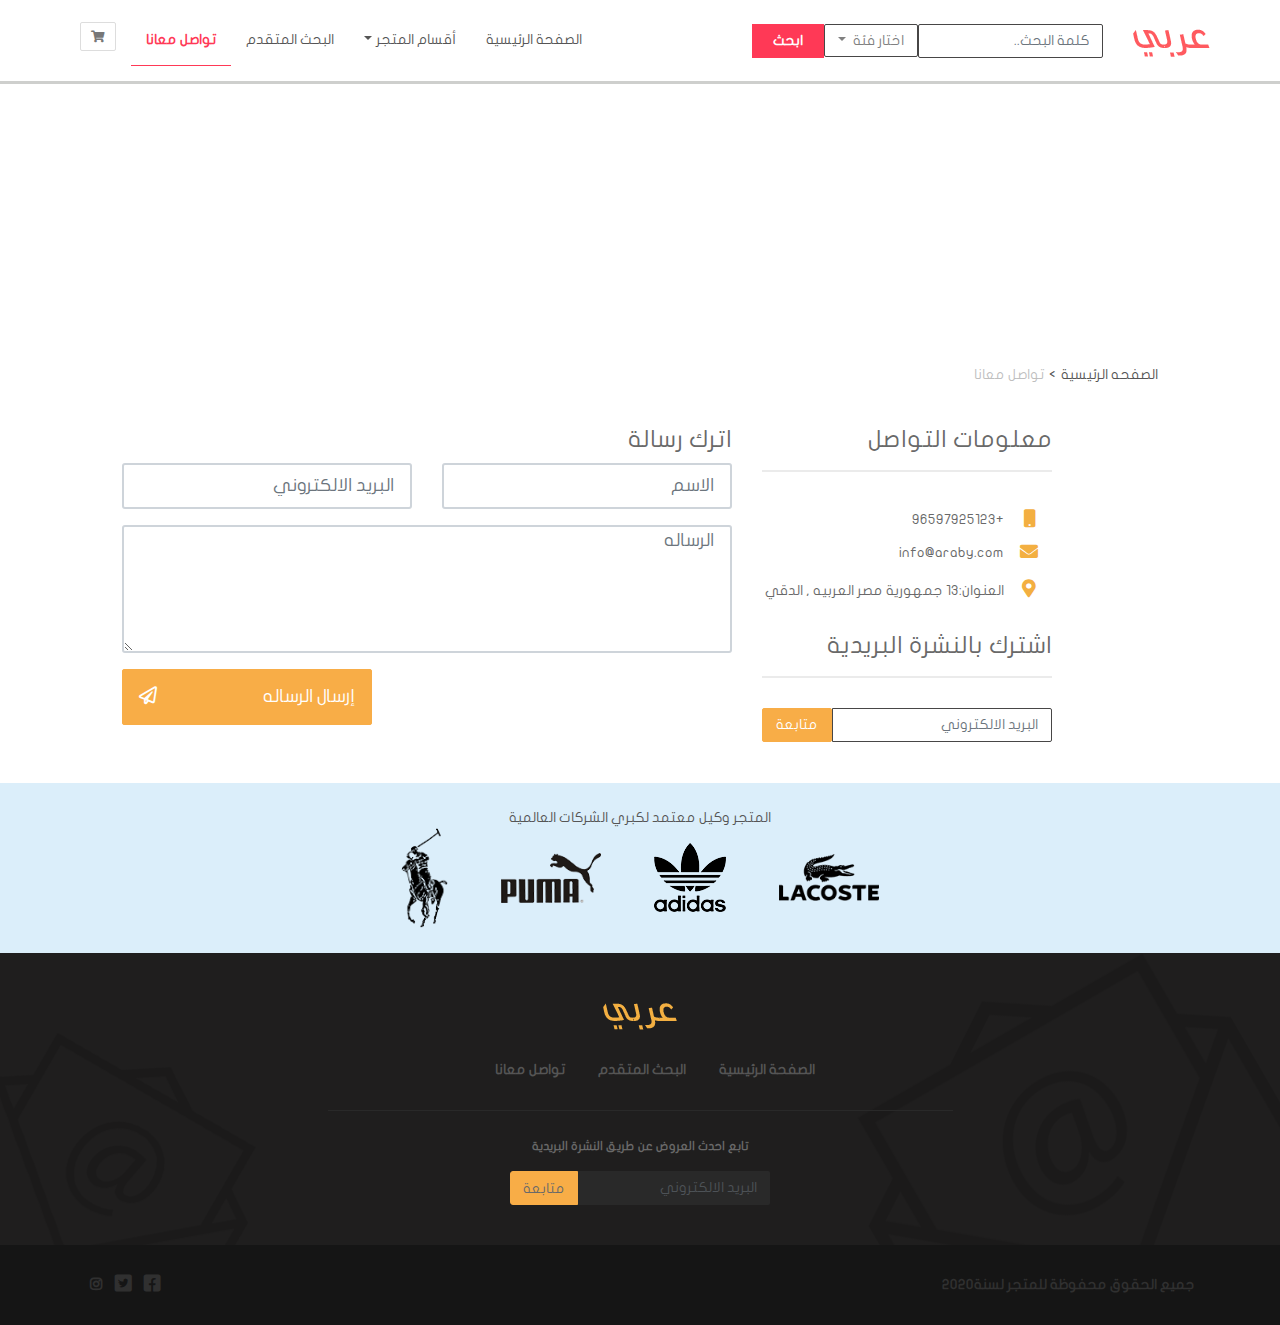
<file: contact.html>
<!DOCTYPE html>
  <html lang="ar" dir="rtl">
      <head>
        <meta charset="utf-8">
        <title>متجر عربي | تواصل معانا</title>
        <meta name="viewport" content="width=device-width, initail-scale=1">
        <link rel="stylesheet" href="./css/bootstrap.css">
        <link rel="stylesheet" href="./css/fontawesome-all.css">
        <link rel="stylesheet" href="./css/style.css">
        <meta name="viewport" content="widtn=device-width, initial-scale=1">
      </head>
      <body>
    <div class="container-fluid">
      <!--الشريط العلوي-->
      <div class="row">
        <nav class="navbar navbar-expand-lg custom-navbar">
         <div class="container"> 
          <div class="navbar-header">
            <button class="navbar-toggler btn custom-btn btn-icon collapsed"
            data-toggle="collapse" data-target="#navbar-collapsed-menu">
            <i class="fas fa-bars"></i>
          </button>

          <a href="checkout.html" class="navbar-toggler btn custom-btn btn-icon">
            <i class="fas fa-shopping-cart"></i>
          </a>
            <a href="." class="navbar-brand">
            <img src="images/logo.png" alt="متجر عربي">
            </a> 
          </div>
          <form class="form-inline">
            <input class="form-control custom-form-control" type="search" placeholder="كلمة البحث..">
            <div class="dropdown category">
              <a class="nav-link dropdown-toggle custom-btn" href="#" id="navbarDropdown" role="button" 
              data-toggle="dropdown" aria-expanded="false">
                اختار فئة
              </a>
              
              <ul class="dropdown-menu custom-dropdown-menu">
                <li>
                   <div class="checkbox">
                  <label>
                  <input type="checkbox" name="search-category" value="men">
                  رجالي
                </label> 
                </div>
                </li>

                <li>
                   <div class="checkbox">
                  <label>
                  <input type="checkbox" name="search-category" value="kids">
                  اطفال
                </label> 
                </div>
                </li>

                <li> 
                  <div class="checkbox">
                  <label>
                  <input type="checkbox" name="search-category" value="women">
                  نسائي
                </label> 
                </div>
                </li>
              </ul>
            </div>
            <button class="btn custom-btn-primary" type="submit">ابحث</button>
          </form>
          <div class="collapse navbar-collapse" id="navbar-collapsed-menu">
          <ul class="navbar-nav ml-auto">
            <li class="nav-item">
              <a class="nav-link" href=".">الصفحة الرئيسية</a>
            </li>
            <li class="nav-item dropdown">
              <a class="nav-link dropdown-toggle" href="#" id="navbarDropdown" role="button" data-toggle="dropdown" aria-expanded="false">
                أقسام المتجر</a>
              <ul class="dropdown-menu custom-dropdown-menu">
                <li>
                  <a class="dropdown-item" href="#">رجالي</a>
                </li>
                <li>
                  <a class="dropdown-item" href="#">اطفالي</a>
                </li>
                <li>
                  <a class="dropdown-item" href="#">نسائي</a>
                </li>
              </ul>
            </li>
            <li class="nav-item"> 
              <a class="nav-link" href="search.html">البحث المتقدم </a>
            </li>
            <li class="nav-item active">
              <a class="nav-link" href="contact.html"> تواصل معانا</a>
            </li>
            <li class="d-none d-lg-block">
              <a href="checkout.html" id="btn-shopping-cart" class="btn custom-btn btn-icon" title="عربة الشراء" data-toggle="tooltip" 
              data-placement="bottom">
                <i class="fas fa-shopping-cart"></i>
              </a>
            </li>
          </ul>
        </div>
        </nav>
          </div>
          <!--نهاية الشريط العلوي-->

          <!--الخريطه-->
          <div class="row">
              <div class="col-12" id="map">
                <iframe src="https://www.google.com/maps/embed?pb=!1m18!1m12!1m3!1d13815.386442327395!2d31.194285834170376!3d30.0412581601338!2m3!1f0!2f0!3f0!3m2!1i1024!2i768!4f13.1!3m3!1m2!1s0x145846d6ba17c12b%3A0xb19588ab38db6d87!2sSemsema!5e0!3m2!1sen!2skw!4v1595432860442!5m2!1sen!2skw" 
                width="600" height="250" frameborder="0" style="border:0; width: 100%;" allowfullscreen="" aria-hidden="false" tabindex="0"></iframe>
              </div>
          </div>

          <!--عناصر التنقل الفرعيه-->
          <div class="row">
              <div class="col-lg-10 offset-lg-1 col-12">
                  <ol class="breadcrumb custom-breadcrumb">
                    <li>
                        <a href=".">الصفحه الرئيسية</a>
                    </li>
                    <li class="active">تواصل معانا</li>
                  </ol>
              </div>
          </div>

          <div id="contact-options" class="row">
              <!--معلومات التواصل-->
              <div class="col-12 col-lg-3 offset-lg-2">
                  <h4 class="heading-with-border-bottom">
                      معلومات التواصل
                  </h4>
                  <div id="contact-info">
                      <div>
                        <i class="fas fa-mobile fa-lg"></i>
                        +96597925123
                      </div>
                      <div>
                        <i class="fas fa-envelope fa-lg"></i>
                        info@araby.com
                      </div>

                      <div>
                        <i class="fas fa-map-marker-alt"></i>
                        العنوان:13 جمهورية مصر العربيه , الدقي
                      </div>

                    </div>
                      <!--قسم الاشتراك بالنشرة البريديه-->
                  <h4 class="heading-with-border-bottom">اشترك بالنشرة البريدية</h4>
                  <form id="form-subscription" class="form">
                      <div class="form-group">
                          <div class="input-group">
                              <input type="email" class="form-control custom-form-control"
                               placeholder="البريد الالكتروني" name="email" required>
                               <div class="input-group-btn">
                                   <button class="btn custom-btn btn-primary custom-btn-primary2"
                                      type="submit">
                                      متابعة
                                    </button>
                               </div>
                          </div>
                      </div>
                  </form>
                  </div>
              


              <!--اترك رسالة-->
              <div class="col-12 col-lg-6">
                  <h4>اترك رسالة</h4>
                  <div class="form row">
                      <div class="col-md-6 form-group">
                          <input class="form-control input-lg custom-input-lg custom-form-contorl"
                          name="name" type="text" placeholder="الاسم"required>
                      </div>
                      <div class="col-md-6 form-group">
                        <input class="form-control input-lg custom-input-lg custom-form-contorl"
                        name="email" type="email" placeholder="البريد الالكتروني"required>
                      </div>
                      <div class="col-12 form-group">
                        <textarea class="form-control input-lg custom-input-lg custom-form-contorl"
                        name="message" type="text" placeholder="الرساله"required></textarea>
                      </div>
                      <div class="col-12 form-group">
                        <div class="float-right">
                            <button type="submit" class="btn btn-primary custom-btn custom-btn-primary2 custom-btn-with-icon">
                                <span class="float-left">
                                    إرسال الرساله
                                </span>
                                <span class="float-right">
                                    <span class="far fa-paper-plane"></span>
                                </span>
                            </button>
                        </div>
                      </div>
                  </div>
              </div>

          </div>


   
        <!--تذيل الصفحه-->
        <div id="footer" class="row">
          <div id="brand-logos" class="col-12 text-center">
            <span>المتجر وكيل معتمد لكبري الشركات العالمية</span>
            <div class="img-container">
              <img src="images/lacoste.png" alt="Lacoste">
              <img src="images/adidas.png" alt="Adidas">
              <img src="images/puma.png" alt="Puma">
              <img src="images/polo.png" alt="Polo">
            </div>
          </div>

          <div id="footer-nav">
            <div class="container-fluid text-center">
              <div class="footer-logo">
                <a href=".">
                  <img src="./images/logo_footer.png" alt="عربي">
                </a>
              </div>
              <div id="footer-nav-links" class="col-12 d-none d-md-block">
                <a href=".">الصفحة الرئيسية</a>
                <a href="search.html">البحث المتقدم</a>
                <a href="contact.html">تواصل معانا</a>
              </div>
              <div id="newsletter" class="col-12 col-md-6 offset-md-3">
                <form class="form">
                  <label for="footer-email">
                    تابع احدث العروض عن طريق النشرة البريدية
                  </label>
                  <br>
                  <div class="input-group">
                    <input id="footer-email" class="form-control custom-form-control"
                       type="email" placeholder="البريد الالكتروني" name="email" required>
                          <div class="input-group-btn">
                            <button type="submit" class="btn btn-primary custom-btn custom-btn-primary2">
                              متابعة
                            </button>
                          </div>
                      </div>
                </form>
              </div>
            </div>
          </div>
         <div id="footer-copyright-social" class="col-12">
           <div class="container">
             <div class="clearfix">
             <div id="copyright" class="float-left">
               جميع الحقوق محفوظة للمتجر لسنة2020
             </div>
             <div id="social-icons" class="float-right">
               <a href="http://www.facebook.com">
                <i class="fab fa-facebook-square fa-lg"></i>
              </a>
              <a href="http://www.twitter.com">
                <i class="fab fa-twitter-square fa-lg"></i>
              </a>
              <a href="http://www.instagram.com">
                <i class="fab fa-instagram"></i>
              </a>
             </div>
           </div>
          </div>
         </div>
        </div> 
    </div>
      <script src="./js/jquery-slim.min.js"></script>
      <script src="./js/popper.min.js"></script>
      <script src="./js/bootstrap.js"></script>
      <script src="./js/script.js"></script>
      </body>
  </html>
</file>
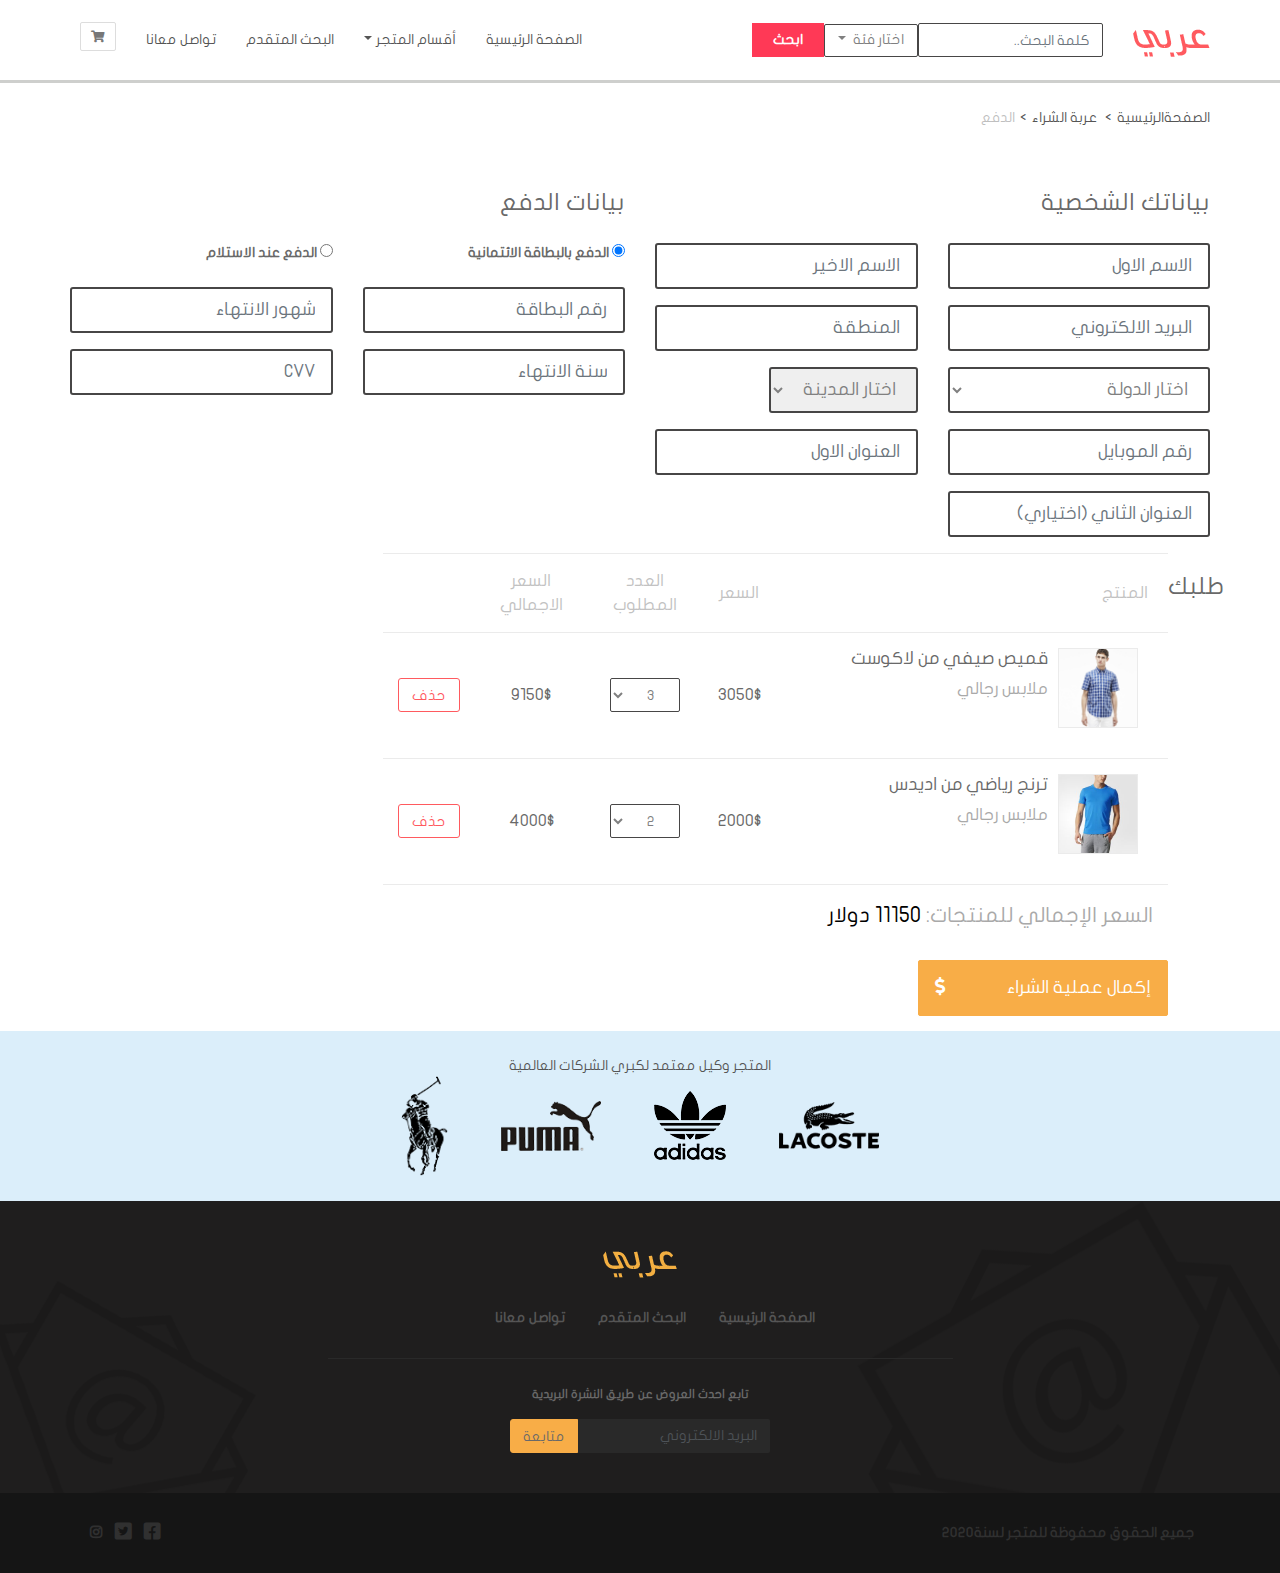
<file: payment.html>
<!DOCTYPE html>
  <html lang="ar" dir="rtl">
      <head>
        <meta charset="utf-8">
        <title>متجر عربي | الدفع</title>
        <meta name="viewport" content="width=device-width, initail-scale=1">
        <link rel="stylesheet" href="./css/bootstrap.css">
        <link rel="stylesheet" href="./css/fontawesome-all.css">
        <link rel="stylesheet" href="./css/style.css">
      </head>
      <body>
    <div class="container-fluid">
      <!--الشريط العلوي-->
      <div class="row">
        <nav class="navbar navbar-expand-lg custom-navbar">
         <div class="container"> 
          <div class="navbar-header">
            <button class="navbar-toggler btn custom-btn btn-icon collapsed"
            data-toggle="collapse" data-target="#navbar-collapsed-menu">
            <i class="fas fa-bars"></i>
          </button>

          <a href="checkout.html" class="navbar-toggler btn custom-btn btn-icon">
            <i class="fas fa-shopping-cart"></i>
          </a>
            <a href="." class="navbar-brand">
            <img src="images/logo.png" alt="متجر عربي">
            </a> 
          </div>
          <form class="form-inline">
            <input class="form-control custom-form-control" type="search" placeholder="كلمة البحث..">
            <div class="dropdown category">
              <a class="nav-link dropdown-toggle custom-btn" href="#" id="navbarDropdown" role="button" 
              data-toggle="dropdown" aria-expanded="false">
                اختار فئة
              </a>
              
              <ul class="dropdown-menu custom-dropdown-menu">
                <li>
                   <div class="checkbox">
                  <label>
                  <input type="checkbox" name="search-category" value="men">
                  رجالي
                </label> 
                </div>
                </li>

                <li>
                   <div class="checkbox">
                  <label>
                  <input type="checkbox" name="search-category" value="kids">
                  اطفال
                </label> 
                </div>
                </li>

                <li> 
                  <div class="checkbox">
                  <label>
                  <input type="checkbox" name="search-category" value="women">
                  نسائي
                </label> 
                </div>
                </li>
              </ul>
            </div>
            <button class="btn custom-btn-primary" type="submit">ابحث</button>
          </form>
          <div class="collapse navbar-collapse" id="navbar-collapsed-menu">
          <ul class="navbar-nav ml-auto">
            <li class="nav-item">
              <a class="nav-link" href=".">الصفحة الرئيسية</a>
            </li>
            <li class="nav-item dropdown">
              <a class="nav-link dropdown-toggle" href="#" id="navbarDropdown" role="button" data-toggle="dropdown" aria-expanded="false">
                أقسام المتجر</a>
              <ul class="dropdown-menu custom-dropdown-menu">
                <li>
                  <a class="dropdown-item" href="#">رجالي</a>
                </li>
                <li>
                  <a class="dropdown-item" href="#">اطفالي</a>
                </li>
                <li>
                  <a class="dropdown-item" href="#">نسائي</a>
                </li>
              </ul>
            </li>
            <li class="nav-item"> 
              <a class="nav-link" href="search.html">البحث المتقدم </a>
            </li>
            <li class="nav-item">
              <a class="nav-link" href="contact.html"> تواصل معانا</a>
            </li>
            <li class="d-none d-lg-block">
              <a href="checkout.html" id="btn-shopping-cart" class="btn custom-btn btn-icon" title="عربة الشراء" data-toggle="tooltip" 
              data-placement="bottom">
                <i class="fas fa-shopping-cart"></i>
              </a>
            </li>
          </ul>
        </div>
        </nav>
          </div>
          <!--نهاية الشريط العلوي-->


          <div class="container">
              <div class="row">
                  <!--عناصر التنقفل-->
                  <ol class="breadcrumb custom-breadcrumb">
                      <li>
                          <a href=".">الصفحةالرئيسية</a>
                      </li>
                      <li>
                          <a href="checkout.html">عربة الشراء</a>
                      </li>
                      <li class="active">الدفع</li>
                  </ol>
                  <!--نهاية عناصر التنقل-->

                  <!--نموذج الدفع-->
                  <form id="form-checkout">
                      <div class="row">
                          <!--البيانات الشخصية-->
                          <div class="col-12 col-lg-6">
                              <h3 class="custom-heading">بياناتك الشخصية</h3>
                              <div class="row">
                                  <div class="col-md-6 form-group">
                                      <input type="text" class="form-control custom-form-control input-lg custom-input-lg"
                                      placeholder="الاسم الاول" name="first_name"required>
                                  </div>
                                  <div class="col-md-6 form-group">
                                    <input type="text" class="form-control custom-form-control input-lg custom-input-lg"
                                    placeholder="الاسم الاخير" name="last_name"required>
                                  </div>
                                  <div class="col-md-6 form-group">
                                    <input type="email" class="form-control custom-form-control input-lg custom-input-lg"
                                    placeholder="البريد الالكتروني " name="email"required>
                                  </div>
                                  <div class="col-md-6 form-group">
                                    <input type="text" class="form-control custom-form-control input-lg custom-input-lg"
                                    placeholder="المنطقة " name="area"required>
                                  </div>
                                  <div class="col-md-6 form-group">
                                    <select class="form-control custom-form-control input-lg custom-input-lg" name="country" required>
                                        <option disabled selected value="">اختار الدولة</option>
                                        <option value="sa">السعودية</option>
                                        <option value="eg">مصر</option>
                                        <option value="jo">الاردن</option>
                                        <option value="sy">سوريا</option>
                                    </select>
                                  </div>
                                  <div class="col-md-6 form-group">
                                      <select class="form-contorl custom-form-control input-lg custom-input-lg" name="city" required>
                                          <option disabled selected value="">اختار المدينة</option>
                                      </select>
                                  </div>
                                  <div class="col-md-6 form-group">
                                    <input type="text" class="form-control custom-form-control input-lg custom-input-lg"
                                    placeholder="رقم الموبايل" name="mobile_number"required>
                                  </div>
                                  <div class="col-md-6 form-group">
                                    <input type="text" class="form-control custom-form-control input-lg custom-input-lg"
                                    placeholder="العنوان الاول" name="first_address"required>
                                  </div>
                                  <div class="col-md-6 form-group">
                                    <input type="text" class="form-control custom-form-control input-lg custom-input-lg"
                                    placeholder="العنوان الثاني (اختياري) " name="second_address">
                                  </div>
                              </div>
                          </div>
                          <!--بيانات الدفع-->
                          <div class="col-12 col-lg-6">
                            <h3 class="custom-heading">بيانات الدفع</h3>
                            <div class="row">
                                <div class="form-group col-md-6">
                                    <label class="font-weight-bold">
                                        <input type="radio" name="payment_method" value="credit_card" checked>
                                        الدفع بالبطاقة الائتمانية
                                    </label>
                                </div>
                                <div class="form-group col-md-6">
                                    <label class="font-weight-bold">
                                        <input type="radio" name="payment_method" value="on_delivery">
                                        الدفع عند الاستلام
                                    </label>
                                </div>
                            </div>

                            <!--بيانات بطاقة الائتمان-->
                            <div class="row" id="credit-card-info">
                                <div class="form-group col-md-6">
                                    <input class="form-control custom-form-control input-lg custom-input-lg"
                                    type="text" name="credit_card_number" placeholder="رقم البطاقة"required>
                                </div>
                                <div class="form-group col-md-6">
                                    <input name="credit_card_expiration_month" class="form-control custom-form-control input-lg custom-input-lg"
                                    type="number" min="1" max="12" placeholder="شهور الانتهاء"required>
                                </div>
                                <div class="form-group col-md-6">
                                    <input class="form-control custom-form-control input-lg custom-input-lg"
                                    type="number" min="2018" max="2030" placeholder="سنة الانتهاء" name="credit_card_expiration_year" required>
                                </div>
                                <div class="form-group col-md-6">
                                    <input class="form-control custom-form-control input-lg custom-input-lg"
                                    type="number" name="credit_card_cvv" placeholder="CVV"required>
                                </div>
                            </div>

                          </div>
                      </div>
                  </form>
  <!--قسم عربة الشراء-->
  <div class="row">
    <h3 class="custom-heading table-title"> طلبك</h3>
    <form id="form-checkout" action="payment.html">
        <table class="custom-table">
            <thead>
                <tr>
                  <th>المنتج</th>
                  <th>السعر</th>
                  <th>العدد المطلوب</th>
                  <th class="hide-on-small">السعر الاجمالي</th>
                  <th></th>
              </tr>
            </thead>
            <tbody>
              <tr data-product-info data-product-price="3050">
                  <td>
                      <div class="media custom-media">
                          <div class="media-left d-none d-md-block">
                              <img src="images/lacoste_1.jpg" alt="قميص صيفي من لاكوست" class="media-object">
                          </div>
                          <div class="media-body">
                              <h4>قميص صيفي من لاكوست</h4>
                              <div class="custom-text-muted">
                                  ملابس رجالي
                              </div>
                          </div>
                      </div>
                  </td>
                  <td>
                      3050$
                  </td>
                  <td>
                      <select name="quantity[0]" class="form-control custom-form-control select-inline quantity" data-product-quantity>
                          <option value="1">1</option>
                          <option value="2">2</option>
                          <option value="3" selected>3</option>
                      </select>
                  </td>
                  <td class="total-price-for-product hide-on-small">
                      9150$
                  </td>
                  <td>
                      <button class="btn custom-btn btn-danger custom-btn-danger" data-remove-from-cart>
                          <span class="d-none d-md-block">حذف</span>
                          <i class="fas fa-trash d-md-none d-block"></i>
                      </button>
                  </td>
              </tr>
              <tr data-product-info data-product-price="2000">
                  <td>
                      <div class="media custom-media">
                          <div class="media-left d-none d-md-block">
                              <img src="images/adidas_1.jpg" alt="ترنج رياضي من اديدس" class="media-object">
                          </div>
                          <div class="media-body">
                              <h4>ترنج رياضي من اديدس</h4>
                              <div class="custom-text-muted">ملابس رجالي</div>
                          </div>
                      </div>
                  </td>
                  <td>
                      2000$
                  </td>
                  <td>
                      <select name="quantity[0]" class="form-control custom-form-control select-inline quantity" data-product-quantity>
                          <option value="1">1</option>
                          <option value="2" selected>2</option>
                          <option value="3">3</option>
                      </select>
                  </td>
                  <td class="total-price-for-product hide-on-small">
                      4000$
                  </td>
                  <td>
                      <button class="btn custom-btn btn-danger custom-btn-danger" data-remove-from-cart>
                          <span class="d-none d-md-block">حذف</span>
                          <i class="fas fa-trash d-md-none d-block"></i>
                      </button>
                  </td>
              </tr>
            </tbody>
            <tfoot>
                <tr>
                    <td colspan="5" class="total-price">
                      <span class="custom-text-muted">
                          <span class="custom-text-muted">
                              السعر الإجمالي للمنتجات:
                          </span>
                          <span id="total-price-for-all-products">11150</span>
                          دولار
                      </span>
                    </td>
                </tr>
            </tfoot>
        </table>
        <button type="submit" class="btn custom-btn btn-primary custom-btn-primary2 custom-btn-with-icon btn-lg">
              <span class="clearfix">
                  <span class="float-left">
                      إكمال عملية الشراء
                  </span>
                  <span class="float-right">
                      <i class="fas fa-dollar-sign"></i>
                  </span>
              </span>
        </button>
    </form>
</div>
<!--نهاية قسم عربة الشراء-->
              </div>
          </div>



       <!--تذيل الصفحه-->
        <div id="footer" class="row">
            <div id="brand-logos" class="col-12 text-center">
              <span>المتجر وكيل معتمد لكبري الشركات العالمية</span>
              <div class="img-container">
                <img src="images/lacoste.png" alt="Lacoste">
                <img src="images/adidas.png" alt="Adidas">
                <img src="images/puma.png" alt="Puma">
                <img src="images/polo.png" alt="Polo">
              </div>
            </div>
  
            <div id="footer-nav">
              <div class="container-fluid text-center">
                <div class="footer-logo">
                  <a href=".">
                    <img src="./images/logo_footer.png" alt="عربي">
                  </a>
                </div>
                <div id="footer-nav-links" class="col-12 d-none d-md-block">
                  <a href=".">الصفحة الرئيسية</a>
                  <a href="search.html">البحث المتقدم</a>
                  <a href="contact.html">تواصل معانا</a>
                </div>
                <div id="newsletter" class="col-12 col-md-6 offset-md-3">
                  <form class="form">
                    <label for="footer-email">
                      تابع احدث العروض عن طريق النشرة البريدية
                    </label>
                    <br>
                    <div class="input-group">
                      <input id="footer-email" class="form-control custom-form-control"
                         type="email" placeholder="البريد الالكتروني" name="email" required>
                            <div class="input-group-btn">
                              <button type="submit" class="btn btn-primary custom-btn custom-btn-primary2">
                                متابعة
                              </button>
                            </div>
                        </div>
                  </form>
                </div>
              </div>
            </div>
           <div id="footer-copyright-social" class="col-12">
             <div class="container">
               <div class="clearfix">
               <div id="copyright" class="float-left">
                 جميع الحقوق محفوظة للمتجر لسنة2020
               </div>
               <div id="social-icons" class="float-right">
                 <a href="http://www.facebook.com">
                  <i class="fab fa-facebook-square fa-lg"></i>
                </a>
                <a href="http://www.twitter.com">
                  <i class="fab fa-twitter-square fa-lg"></i>
                </a>
                <a href="http://www.instagram.com">
                  <i class="fab fa-instagram"></i>
                </a>
               </div>
             </div>
            </div>
           </div>
          </div> 
      </div>
        <script src="./js/jquery-slim.min.js"></script>
        <script src="./js/popper.min.js"></script>
        <script src="./js/bootstrap.js"></script>
        <script src="./js/script.js"></script>
        </body>
    </html>
</file>
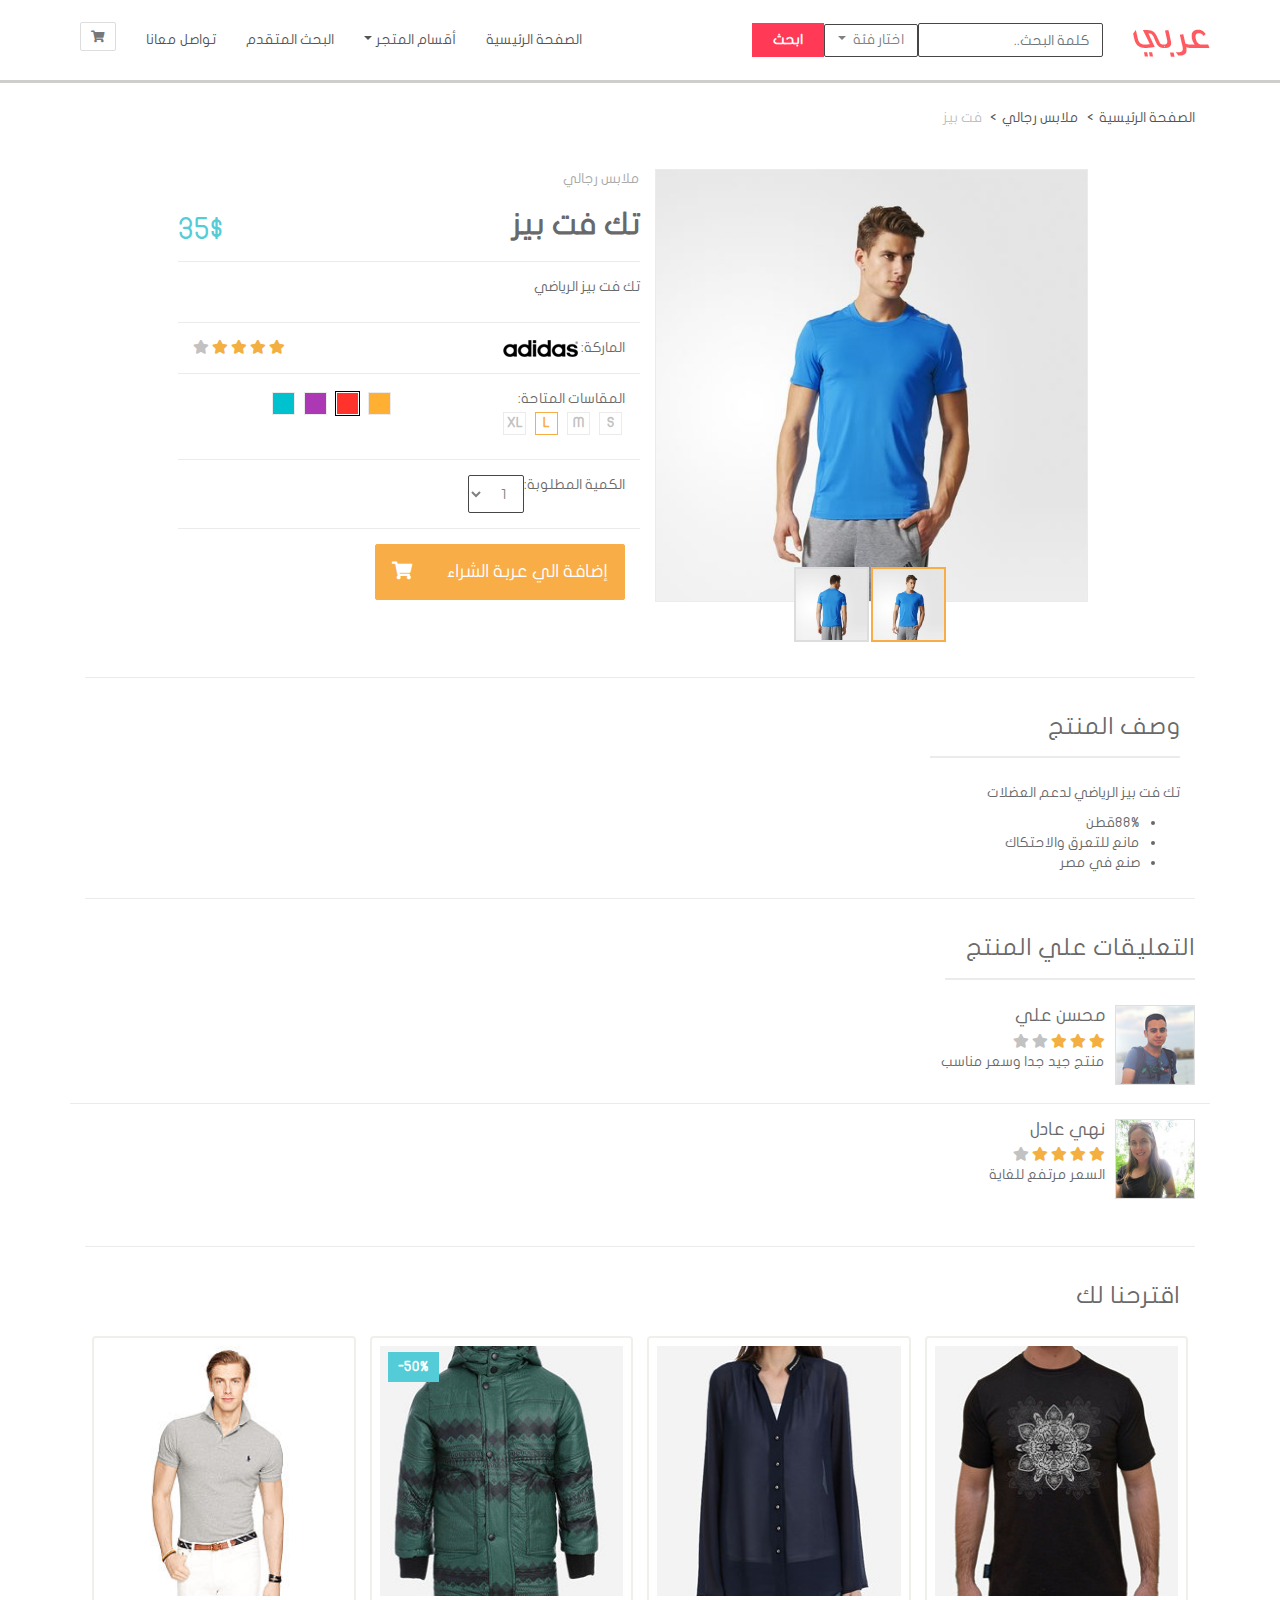
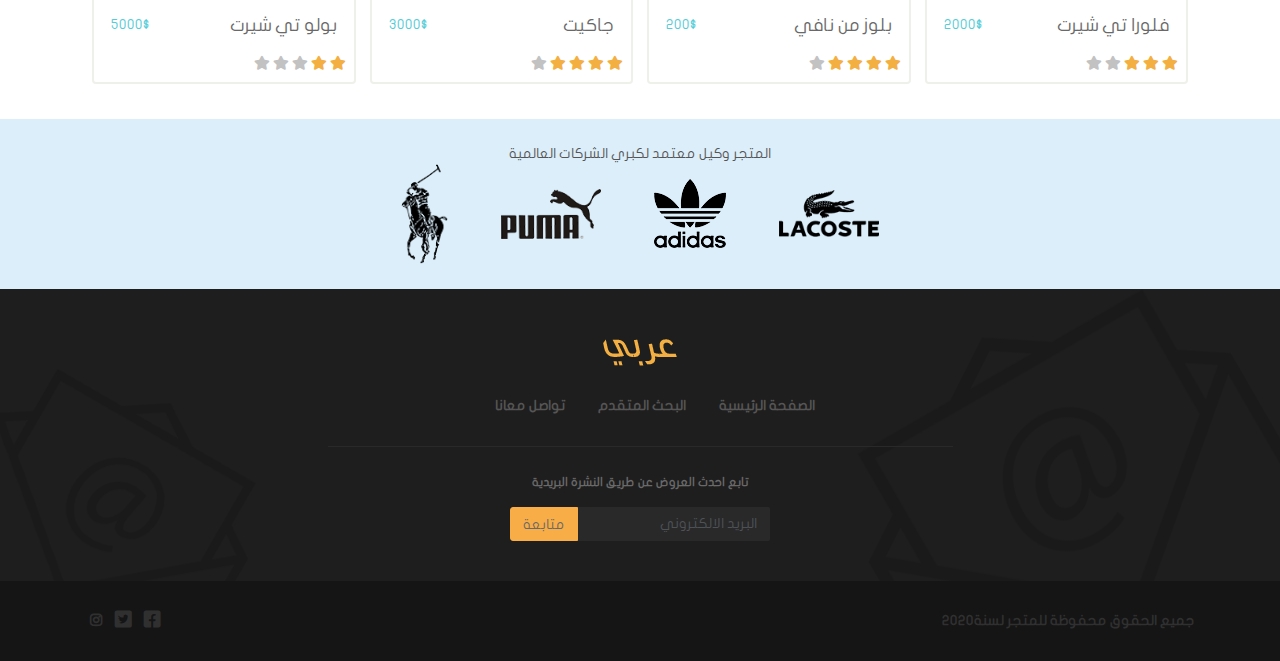
<file: product.html>
<!DOCTYPE html>
  <html lang="ar" dir="rtl">
      <head>
        <meta charset="utf-8">
        <title> متجر عربي  تك فت بيز</title>
        <meta name="viewport" content="width=device-width, initail-scale=1">
        <link rel="stylesheet" href="./css/bootstrap.css">
        <link rel="stylesheet" href="./css/fontawesome-all.css">
        <link rel="stylesheet" href="./css/style.css">
      </head>
      <body>
    <div class="container-fluid">
      <!--الشريط العلوي-->
      <div class="row">
        <nav class="navbar navbar-expand-lg custom-navbar">
         <div class="container"> 
          <div class="navbar-header">
            <button class="navbar-toggler btn custom-btn btn-icon collapsed"
            data-toggle="collapse" data-target="#navbar-collapsed-menu">
            <i class="fas fa-bars"></i>
          </button>

          <a href="checkout.html" class="navbar-toggler btn custom-btn btn-icon">
            <i class="fas fa-shopping-cart"></i>
          </a>
            <a href="." class="navbar-brand">
            <img src="images/logo.png" alt="متجر عربي">
            </a> 
          </div>
          <form class="form-inline">
            <input class="form-control custom-form-control" type="search" placeholder="كلمة البحث..">
            <div class="dropdown category">
              <a class="nav-link dropdown-toggle custom-btn" href="#" id="navbarDropdown" role="button" 
              data-toggle="dropdown" aria-expanded="false">
                اختار فئة
              </a>
              
              <ul class="dropdown-menu custom-dropdown-menu">
                <li>
                   <div class="checkbox">
                  <label>
                  <input type="checkbox" name="search-category" value="men">
                  رجالي
                </label> 
                </div>
                </li>

                <li>
                   <div class="checkbox">
                  <label>
                  <input type="checkbox" name="search-category" value="kids">
                  اطفال
                </label> 
                </div>
                </li>

                <li> 
                  <div class="checkbox">
                  <label>
                  <input type="checkbox" name="search-category" value="women">
                  نسائي
                </label> 
                </div>
                </li>
              </ul>
            </div>
            <button class="btn custom-btn-primary" type="submit">ابحث</button>
          </form>
          <div class="collapse navbar-collapse" id="navbar-collapsed-menu">
          <ul class="navbar-nav ml-auto">
            <li class="nav-item">
              <a class="nav-link" href=".">الصفحة الرئيسية</a>
            </li>
            <li class="nav-item dropdown">
              <a class="nav-link dropdown-toggle" href="#" id="navbarDropdown" role="button" data-toggle="dropdown" aria-expanded="false">
                أقسام المتجر</a>
              <ul class="dropdown-menu custom-dropdown-menu">
                <li>
                  <a class="dropdown-item" href="#">رجالي</a>
                </li>
                <li>
                  <a class="dropdown-item" href="#">اطفالي</a>
                </li>
                <li>
                  <a class="dropdown-item" href="#">نسائي</a>
                </li>
              </ul>
            </li>
            <li class="nav-item"> 
              <a class="nav-link" href="search.html">البحث المتقدم </a>
            </li>
            <li class="nav-item">
              <a class="nav-link" href="contact.html"> تواصل معانا</a>
            </li>
            <li class="d-none d-lg-block">
              <a href="checkout.html" id="btn-shopping-cart" class="btn custom-btn btn-icon" title="عربة الشراء" data-toggle="tooltip" 
              data-placement="bottom">
                <i class="fas fa-shopping-cart"></i>
              </a>
            </li>
          </ul>
        </div>
        </nav>
          </div>
          <!--نهاية الشريط العلوي-->
      
          <div class="row">
              <div class="container">
                <!--عناصر التنقل الفرعية-->
                  <ol class=" breadcrumb custom-breadcrumb">
                      <li>
                          <a href=".">الصفحة الرئيسية</a>
                      </li>
                      <li>
                          <a href="#">ملابس رجالي</a>
                      </li>
                      <li class="active"> فت بيز</li>
                    </ol>
                  <div class="col-12 borders-between">
                      <div class="row">
                        <!--صور المنتج-->
                        <div class="col-lg-5 offset-lg-1 col-md-9 offset-md-2">
                          <div class="carousel slide" id="carousel-product-images" data-ride="carousel">
                            <div class="carousel-inner">
                              <div class="carousel-item active">
                                  <img src="images/product_1.jpg" alt="صوره اماميه">
                              </div>
                              <div class="carousel-item">
                                <img src="images/product_2.jpg" alt="صورة خلفيه">
                              </div>
                            
                            <div class="carousel-indicators custom-carousel-indicators-primary">
                              <img data-target="#carousel-product-images" data-slide-to="0" class="active" src="images/product_1.jpg" alt="صورة اماميه">
                              <img data-target="#carousel-product-images" data-slide-to="1" src="images/product_2.jpg" alt="صورة خلفيه">
                            </div>
                          </div>
                        </div>
                      </div>

                        <!--تفاصيل المنتج-->
                        <div class="col-lg-5">
                          <form id="form-product-selection" class="borders-between">
                            <!--الفئة والسعر-->
                            <div class="row">
                              <div class="product-category block-100">
                                ملابس رجالي
                              </div>
                              <div class="clearfix block-100">
                                <h2 class="float-left">تك فت بيز</h2>
                                <div class="float-right price large">35$</div>
                              </div>
                            </div>
                            <!--نهاية الفئه والسعر-->

                            <!--وصف المنتج-->
                            <div class="row">
                              <p class="product-description">
                                  تك فت بيز الرياضي 
                              </p>
                            </div>
                            <!--نهاية وصف المنتج-->

                            <!--الماركة والتقييم-->
                                  <div class="row brand-and-rating">
                                    <div class="col-6">
                                      <div class="brand">
                                      الماركة:
                                      <img src="images/adidas_small.png" alt="Adidas">
                                      </div>
                                    </div>
                                    <div class="col-6">
                                      <div class="float-right rating">
                                        <i class="fa fa-star active"></i>
                                        <i class="fa fa-star active"></i>
                                        <i class="fa fa-star active"></i>
                                        <i class="fa fa-star active"></i>
                                        <i class="fa fa-star"></i>
                                      </div>
                                    </div>
                                  </div>
                                  <!--نهاية الماركة والتقييم-->

                                  <!--المقاس والالوان-->
                                  <div class="row size-and-color">
                                    <div class="col-md-6">
                                      المقاسات المتاحة:
                                      <br>
                                      <div class="product-option">
                                        <label>
                                          S
                                          <input type="radio" name="size" value="sm">
                                        </label>
                                      </div>

                                      <div class="product-option">
                                        <label>
                                          M
                                          <input type="radio" name="size" value="M">
                                        </label>
                                      </div>
                                      <div class="product-option active">
                                        <label>
                                          L
                                          <input type="radio" name="size" value="L" checked>
                                        </label>
                                      </div>

                                      <div class="product-option">
                                        <label>
                                          XL
                                          <input type="radio" name="size" value="xl">
                                        </label>
                                      </div>

                                    </div>
                                    <!--اللون-->
                                    <div class="col-md-6">
                                      <div class="product-option color-option" style="background-color: #ffaf32;">
                                        <label>
                                         &nbsp;
                                          <input type="radio" name="color" value="orange">
                                        </label>
                                      </div>

                                      <div class="product-option color-option active" style="background-color: #ff322c;">
                                        <label>
                                          &nbsp;
                                          <input type="radio" name="color" value="red">
                                        </label>
                                      </div>

                                      <div class="product-option color-option" style="background-color: #ac38b6;">
                                        <label>
                                          &nbsp;
                                          <input type="radio" name="color" value="purple">
                                        </label>
                                      </div>

                                      <div class="product-option color-option" style="background-color: #00c1ce;">
                                        <label>
                                          &nbsp;
                                          <input type="radio" name="color" value="blue" checked>
                                        </label>
                                      </div>
                                    </div>
                                  </div>
                                  <!--اختيار الكمية-->
                                  <div class="row porduct-quantity clearfix">
                                    <div class="col-12">
                                      <div class="float-left label">
                                        الكمية المطلوبة:
                                      </div>
                                      <div class="float-left">
                                        <select class="form-control custom-form-control" name="quantity">
                                          <option value="1">1</option>
                                          <option value="2">2</option>
                                          <option value="3">3</option>
                                        </select>
                                      </div>
                                    </div>
                                  </div>
                                  <!--نهاية الكمية المطلوبه-->

                                  <!--إضافة الي عربة الشراء-->
                                  <div class="row">
                                    <div class="col-12">
                                      <button type="submit" class="btn btn-lg btn-primary custom-btn custom-btn-primary2 custom-btn-with-icon">
                                        <span class="clearfix">
                                          <span class="float-left">
                                            إضافة الي عربة الشراء
                                          </span>
                                          <span class="float-right">
                                            <i class="fas fa-shopping-cart"></i>
                                          </span>
                                        </span>
                                      </button>
                                    </div>
                                  </div>
                          </form>
                        </div>
                        <!--نهاية تفاصيل المنتج-->
                  </div>
                  <!--الوصف المفصل للمتنج-->
                  <div class="row more-description"> 
                    <div class="col-12">
                      <h3 class="custom-heading heading-inline heading-with-border-bottom ">وصف المنتج</h3>
                      <p>تك فت بيز الرياضي لدعم العضلات</p>
                      <ul>
                        <li>88%قطن</li>
                        <li>مانع للتعرق والاحتكاك</li>
                        <li> صنع في مصر</li>
                      </ul>
                    </div>
                  </div>
                  <!--نهاية تفاصيل المنتج-->

                  <!--التعليقات علي المنتج-->
                  <div class="row">
                    <div class="comments block-100">
                      <h3 class="custom-heading heading-inline heading-with-border-bottom">التعليقات علي المنتج</h3>
                      <div class="borders-between">
                      <div class="row">
                        <div class="media">
                          <div class="media-left">
                          <img src="images/reviewer_1.jpg" class="media-object" alt="محسن علي">
                        </div>
                          <div class="media-body">
                            <h4 class="media-heading">محسن علي</h4>
                            <div class="rating">
                              <span class="fas fa-star active"></span>
                              <span class="fas fa-star active"></span>
                              <span class="fas fa-star active"></span>
                              <span class="fas fa-star"></span>
                              <span class="fas fa-star"></span>
                            </div>
                            <p>منتج جيد جدا وسعر مناسب</p>
                          </div>
                        </div>
                      </div>
                      <div class="row">
                        <div class="media">
                          <div class="media-left">
                            <img src="images/reviewer_2.jpg" class="media-object" alt="نهي عادل">
                          </div>
                          <div class="media-body">
                            <h4 class="media-heading">نهي عادل</h4>
                            <div class="rating">
                              <span class="fas fa-star active"></span>
                              <span class="fas fa-star active"></span>
                              <span class="fas fa-star active"></span>
                              <span class="fas fa-star active"></span>
                              <span class="fas fa-star"></span>
                            </div>
                            <p>السعر مرتفع للغاية</p>
                          </div>
                        </div>
                      </div>
                    </div>
                    </div>
                  </div>
                  <!--نهاية التعليقات-->

                  <!--اقتراحنا لك-->
                  <div class="row suggestions">
                    <h3 class="custom-heading col-sm-12">اقترحنا لك</h3>
                    <div class="col-lg-3 col-md-4">
                      <div class="card custom-thumbnail">
                        <div class="overlay">
                          <button class="btn custom-btn btn-secondary add-to-cart-btn" data-add-to-cart="">
                            إاضافة الي العربة
                             <i class="fa fa-cart-plus"></i>
                          </button>
                        </div>
                        <img src="images/most_sold_2.jpg" alt="فلورا تي شيرت">
                         <div class="card-body">
                           <div class="clearfix">
                             <h4 class="float-left">فلورا تي شيرت</h4>
                             <div class="price float-right">2000$</div>
                             </div>
                         </div>
                          <div class="clearfix">
                            <div class="rating float-left">
                                <i class="fa fa-star active"></i>
                               <i class="fa fa-star active"></i>
                               <i class="fa fa-star active"></i>
                               <i class="fa fa-star"></i>
                               <i class="fa fa-star"></i>
                             </div>
                             <button class="float-right btn btn-default custom-btn add-to-cart-btn d-block d-lg-none" data-add-to-cart="">
                               اضافه الي العربة
                               <i class="fas fa-shopping-cart"></i>
                             </button>
                          </div>
                      </div>
                      <!--نهاية المنتج-->
                    </div>
                    <!--بداية منتج-->
                    <div class="col-lg-3 col-md-4">
                      <div class="card custom-thumbnail">
                        <div class="overlay">
                          <button class="btn custom-btn btn-secondary add-to-cart-btn" data-add-to-cart="">
                            إاضافة الي العربة
                             <i class="fa fa-cart-plus"></i>
                          </button>
                        </div>
                        <img src="images/most_sold_1.jpg" alt=" بلوز من نافي">
                         <div class="card-body">
                           <div class="clearfix">
                             <h4 class="float-left"> بلوز من نافي</h4>
                             <div class="price float-right">200$</div>
                             </div>
                         </div>
                          <div class="clearfix">
                            <div class="rating float-left">
                                <i class="fa fa-star active"></i>
                               <i class="fa fa-star active"></i>
                               <i class="fa fa-star active"></i>
                               <i class="fa fa-star active"></i>
                               <i class="fa fa-star"></i>
                             </div>
                             <button class="float-right btn btn-default custom-btn add-to-cart-btn d-block d-lg-none" data-add-to-cart="">
                              اضافه الي العربة
                              <i class="fas fa-shopping-cart"></i>
                          </div>
                      </div>
                    </div>
                    <!--نهاية منتج-->
                    <div class="col-lg-3 col-md-4">
                      <!--بداية منتج-->
                      <div class="card custom-thumbnail">
                        <div class="sale">50%</div>
                        <div class="overlay">
                          <button class="btn custom-btn btn-secondary add-to-cart-btn" data-add-to-cart="">
                            إاضافة الي العربة
                             <i class="fa fa-cart-plus"></i>
                          </button>
                        </div>
                        <img src="images/most_sold_3.jpg" alt="جاكيت">
                         <div class="card-body">
                           <div class="clearfix">
                             <h4 class="float-left"> جاكيت </h4>
                             <div class="price float-right">3000$</div>
                             </div>
                         </div>
                          <div class="clearfix">
                            <div class="rating float-left">
                                <i class="fa fa-star active"></i>
                               <i class="fa fa-star active"></i>
                               <i class="fa fa-star active"></i>
                               <i class="fa fa-star active"></i>
                               <i class="fa fa-star"></i>
                             </div>
                             <button class="float-right btn btn-default custom-btn add-to-cart-btn d-block d-lg-none" data-add-to-cart="">
                              اضافه الي العربة
                              <i class="fas fa-shopping-cart"></i>
                          </div>
                      </div>
                    </div>
                    <!--نهاية منتج-->
                    <div class="col-lg-3 col-md-4 d-none d-lg-block">
                      <div class="card custom-thumbnail">
                        <div class="overlay">
                          <button class="btn custom-btn btn-secondary add-to-cart-btn" data-add-to-cart="">
                            إاضافة الي العربة
                             <i class="fa fa-cart-plus"></i>
                          </button>
                        </div>
                        <img src="images/polo_1.jpg" alt="بولو تي شيرت">
                         <div class="card-body">
                           <div class="clearfix">
                             <h4 class="float-left">بولو تي شيرت</h4>
                             <div class="price float-right">5000$</div>
                             </div>
                         </div>
                          <div class="clearfix">
                            <div class="rating float-left">
                                <i class="fa fa-star active"></i>
                               <i class="fa fa-star active"></i>
                               <i class="fa fa-star"></i>
                               <i class="fa fa-star"></i>
                               <i class="fa fa-star"></i>
                             </div>
                             <button class="float-right btn btn-default custom-btn add-to-cart-btn d-block d-lg-none" data-add-to-cart="">
                              اضافه الي العربة
                              <i class="fas fa-shopping-cart"></i>
                          </div>
                      </div>
                    </div>
                  </div>
                  <!--نهاية اقتراحنا لك-->
              </div>
          </div>
      </div>    
        <!--تذيل الصفحه-->
        <div id="footer" class="row">
          <div id="brand-logos" class="col-12 text-center">
            <span>المتجر وكيل معتمد لكبري الشركات العالمية</span>
            <div class="img-container">
              <img src="images/lacoste.png" alt="Lacoste">
              <img src="images/adidas.png" alt="Adidas">
              <img src="images/puma.png" alt="Puma">
              <img src="images/polo.png" alt="Polo">
            </div>
          </div>

          <div id="footer-nav">
            <div class="container-fluid text-center">
              <div class="footer-logo">
                <a href=".">
                  <img src="./images/logo_footer.png" alt="عربي">
                </a>
              </div>
              <div id="footer-nav-links" class="col-12 d-none d-md-block">
                <a href=".">الصفحة الرئيسية</a>
                <a href="search.html">البحث المتقدم</a>
                <a href="contact.html">تواصل معانا</a>
              </div>
              <div id="newsletter" class="col-12 col-md-6 offset-md-3">
                <form class="form">
                  <label for="footer-email">
                    تابع احدث العروض عن طريق النشرة البريدية
                  </label>
                  <br>
                  <div class="input-group">
                    <input id="footer-email" class="form-control custom-form-control"
                       type="email" placeholder="البريد الالكتروني" name="email" required>
                          <div class="input-group-btn">
                            <button type="submit" class="btn btn-primary custom-btn custom-btn-primary2">
                              متابعة
                            </button>
                          </div>
                      </div>
                </form>
              </div>
            </div>
          </div>
         <div id="footer-copyright-social" class="col-12">
           <div class="container">
             <div class="clearfix">
             <div id="copyright" class="float-left">
               جميع الحقوق محفوظة للمتجر لسنة2020
             </div>
             <div id="social-icons" class="float-right">
               <a href="http://www.facebook.com">
                <i class="fab fa-facebook-square fa-lg"></i>
              </a>
              <a href="http://www.twitter.com">
                <i class="fab fa-twitter-square fa-lg"></i>
              </a>
              <a href="http://www.instagram.com">
                <i class="fab fa-instagram"></i>
              </a>
             </div>
           </div>
          </div>
         </div>
        </div> 
    </div>
      <script src="./js/jquery-slim.min.js"></script>
      <script src="./js/popper.min.js"></script>
      <script src="./js/bootstrap.js"></script>
      <script src="./js/script.js"></script>
      </body>
  </html>
</file>
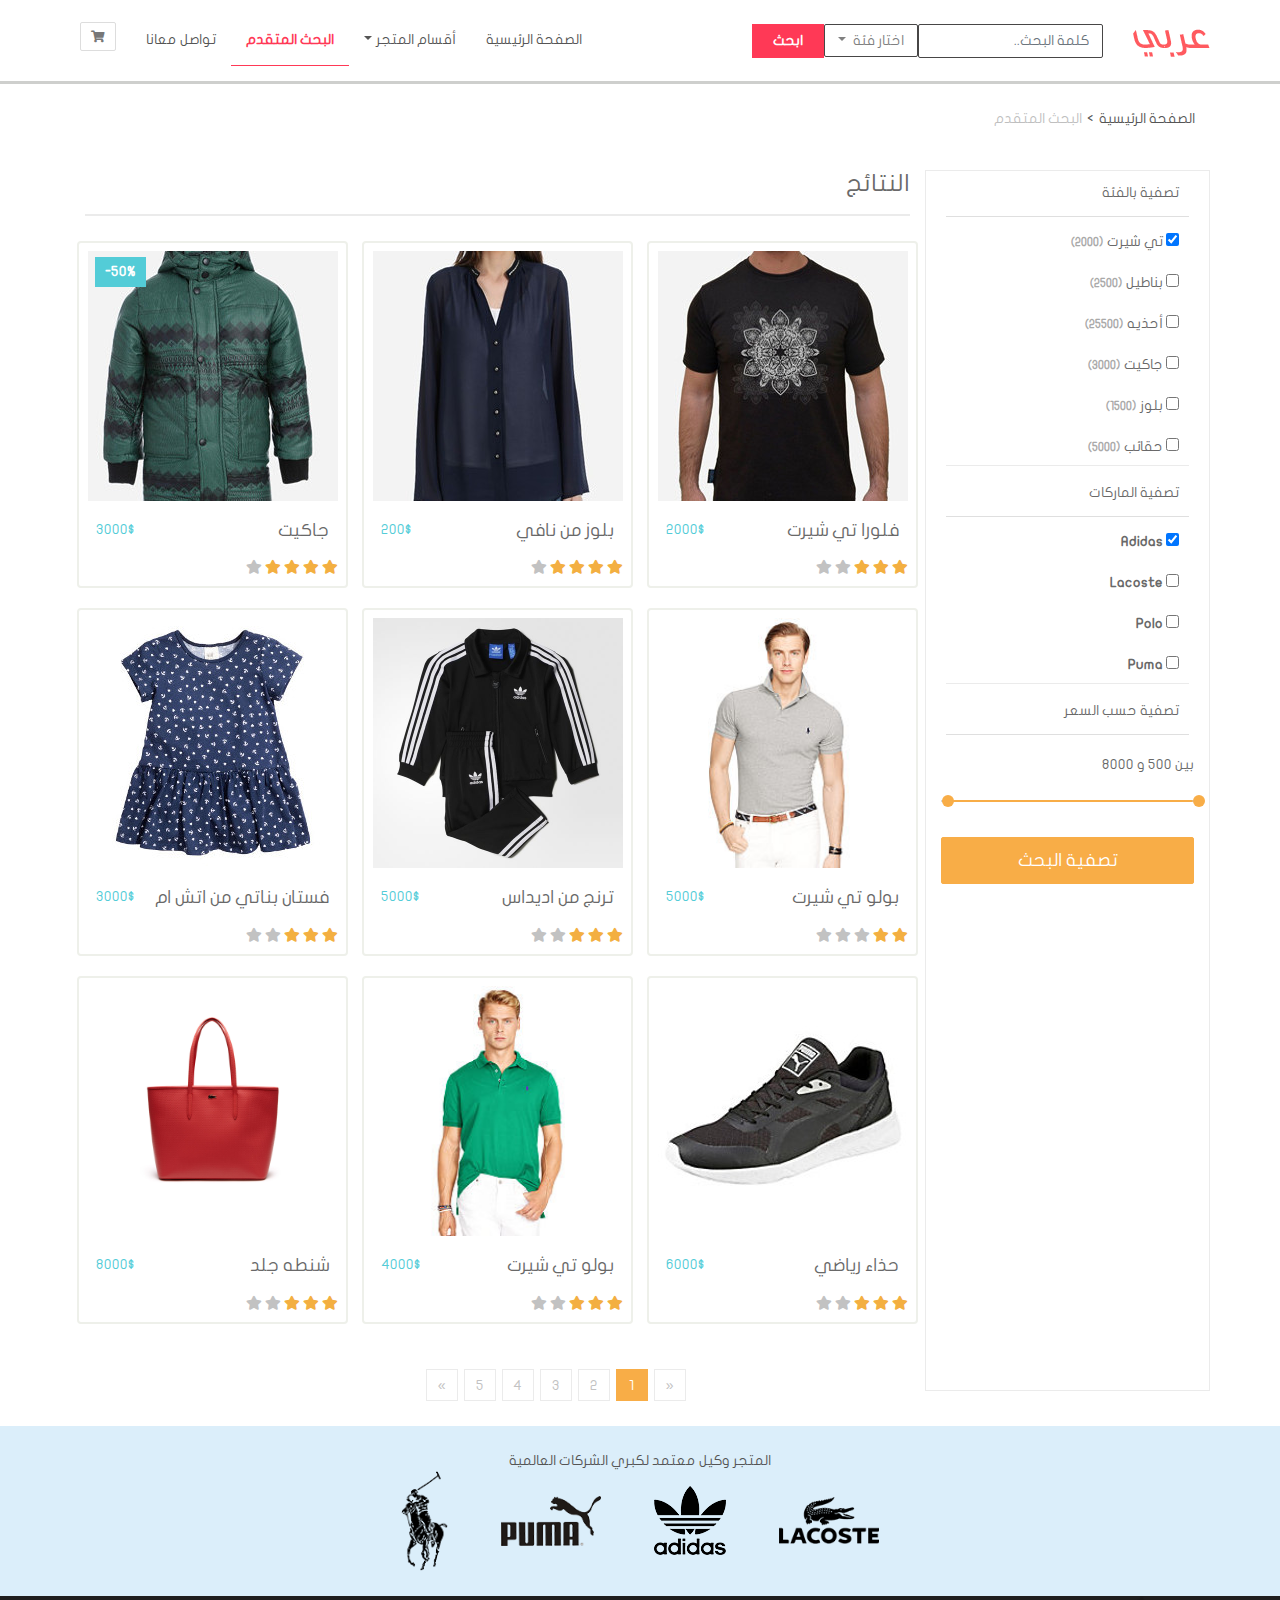
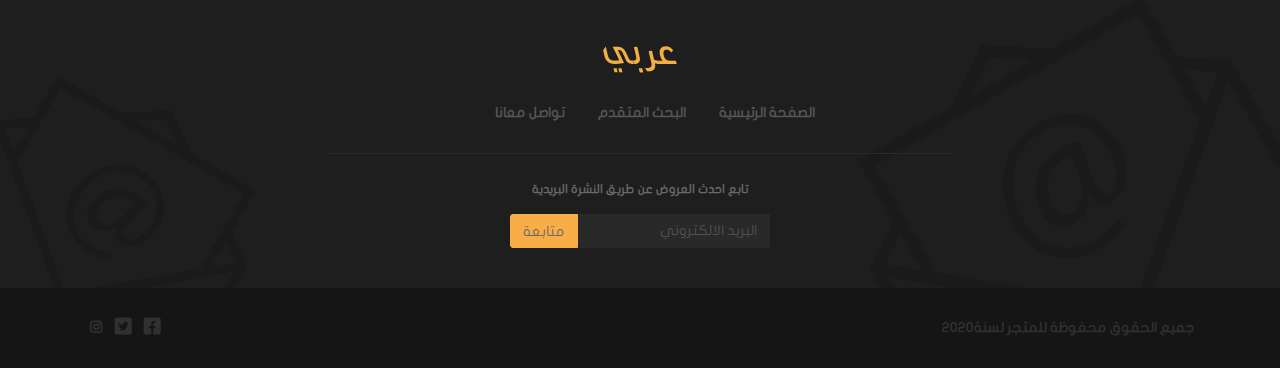
<file: search.html>
<!DOCTYPE html>
  <html lang="ar" dir="rtl">
      <head>
        <meta charset="utf-8">
        <title>متجر عربي|البحث المتقدم</title>
        <meta name="viewport" content="width=device-width, initail-scale=1">
        <link rel="stylesheet" href="./css/bootstrap.css">
        <link rel="stylesheet" href="./css/fontawesome-all.css">
        <link rel="stylesheet" href="./css/jquery-ui-1.10.4.custom.min.css">
        <link rel="stylesheet" href="./css/style.css">
        
        <meta name="viewport" content="width=device-width, initial-scale=1">
      </head>
      <body>
    <div class="container-fluid">
      <!--الشريط العلوي-->
      <div class="row">
        <nav class="navbar navbar-expand-lg custom-navbar">
         <div class="container"> 
          <div class="navbar-header">
            <button class="navbar-toggler btn custom-btn btn-icon collapsed"
            data-toggle="collapse" data-target="#navbar-collapsed-menu">
            <i class="fas fa-bars"></i>
          </button>

          <a href="checkout.html" class="navbar-toggler btn custom-btn btn-icon">
            <i class="fas fa-shopping-cart"></i>
          </a>
            <a href="." class="navbar-brand">
            <img src="images/logo.png" alt="متجر عربي">
            </a> 
          </div>
          <form class="form-inline">
            <input class="form-control custom-form-control" type="search" placeholder="كلمة البحث..">
            <div class="dropdown category">
              <a class="nav-link dropdown-toggle custom-btn" href="#" id="navbarDropdown" role="button" 
              data-toggle="dropdown" aria-expanded="false">
                اختار فئة
              </a>
              
              <ul class="dropdown-menu custom-dropdown-menu">
                <li>
                   <div class="checkbox">
                  <label>
                  <input type="checkbox" name="search-category" value="men">
                  رجالي
                </label> 
                </div>
                </li>

                <li>
                   <div class="checkbox">
                  <label>
                  <input type="checkbox" name="search-category" value="kids">
                  اطفال
                </label> 
                </div>
                </li>

                <li> 
                  <div class="checkbox">
                  <label>
                  <input type="checkbox" name="search-category" value="women">
                  نسائي
                </label> 
                </div>
                </li>
              </ul>
            </div>
            <button class="btn custom-btn-primary" type="submit">ابحث</button>
          </form>
          <div class="collapse navbar-collapse" id="navbar-collapsed-menu">
          <ul class="navbar-nav ml-auto">
            <li class="nav-item">
              <a class="nav-link" href=".">الصفحة الرئيسية</a>
            </li>
            <li class="nav-item dropdown">
              <a class="nav-link dropdown-toggle" href="#" id="navbarDropdown" role="button" data-toggle="dropdown" aria-expanded="false">
                أقسام المتجر</a>
              <ul class="dropdown-menu custom-dropdown-menu">
                <li>
                  <a class="dropdown-item" href="#">رجالي</a>
                </li>
                <li>
                  <a class="dropdown-item" href="#">اطفالي</a>
                </li>
                <li>
                  <a class="dropdown-item" href="#">نسائي</a>
                </li>
              </ul>
            </li>
            <li class="nav-item active"> 
              <a class="nav-link" href="search.html">البحث المتقدم </a>
            </li>
            <li class="nav-item">
              <a class="nav-link" href="contact.html"> تواصل معانا</a>
            </li>
            <li class="d-none d-lg-block">
              <a href="checkout.html" id="btn-shopping-cart" class="btn custom-btn btn-icon" title="عربة الشراء" data-toggle="tooltip" 
              data-placement="bottom">
                <i class="fas fa-shopping-cart"></i>
              </a>
            </li>
          </ul>
        </div>
        </nav>
          </div>
          <!--نهاية الشريط العلوي-->
          <div class="row">
            <div class="container">
                <!--عناصر التنقل الفرعيه-->
                <ol class="breadcrumb custom-breadcrumb">
                    <li><a href=".">الصفحة الرئيسية</a></li>
                    <li class="active">البحث المتقدم</li>
                </ol>
                <!--نهاية عناصر التنقل الفرعيه-->

                <!--خيارات البحق ونتائجه-->
                <div class="row">

                    <!--عمود خيارات البحث-->
                    <form id="form-advanced-search" class="col-12 col-lg-3">
                        <div class="row">
                            <!-- التصفيه حسب الفئه-->
                            <div class="col-lg-12 col-md-4 col-5">
                                <div id="search-by-category" class="card custom-panel">
                                    <div class="card-header">تصفية بالفئة</div>
                                    <!--الفئات-->
                                    <div class="list-group custom-list-group">
                                        <!--فئه-->
                                        <div class="list-group-item">
                                            <input type="checkbox" id="category_tshirt" name="category_tshirt" checked>
                                            <label for="category_tshirt">تي شيرت</label>
                                            <small class="custom-text-muted font-weight-bold">(2000)</small>
                                        </div><!--نهاية فئه-->
                                        <!--فئه-->
                                        <div class="list-group-item">
                                            <input type="checkbox" id="category_jeans" name="category_jeans">
                                            <label for="category_jeans">بناطيل </label>
                                            <small class="custom-text-muted font-weight-bold">(2500)</small>
                                        </div><!--نهاية فئه-->
                                        <!--فئه-->
                                        <div class="list-group-item">
                                            <input type="checkbox" id="category_shoe" name="category_shoe">
                                            <label for="category_shoe">أحذيه </label>
                                            <small class="custom-text-muted font-weight-bold">(25500)</small>
                                        </div><!--نهاية فئه-->
                                                <!--فئه-->
                                <div class="list-group-item">
                                    <input type="checkbox" id="category_jacket" name="category_jacket">
                                    <label for="category_jacket">جاكيت </label>
                                    <small class="custom-text-muted font-weight-bold">(3000)</small>
                                </div><!--نهاية فئه-->
                                        <!--فئه-->
                                        <div class="list-group-item">
                                            <input type="checkbox" id="category_shirt" name="category_shirt">
                                            <label for="category_shirt">بلوز </label>
                                            <small class="custom-text-muted font-weight-bold">(1500)</small>
                                        </div><!--نهاية فئه-->
                                        <!--فئه-->
                                        <div class="list-group-item">
                                            <input type="checkbox" id="category_bag" name="category_bag">
                                            <label for="category_bag">حقائب </label>
                                            <small class="custom-text-muted font-weight-bold">(5000)</small>
                                        </div><!--نهاية فئه-->

                                    </div>
                                </div>
                            </div><!--نهاية التصفيه حسب الفئه-->


                            <!-- التصفية حسب الماركة-->
                            <div class="col-lg-12 col-md-4 col-6">
                                <div class="card custom-panel">
                                    <div class="card-header">تصفية الماركات</div>
                                    <!--الماركات-->
                                    <div class="list-group custom-list-group">

                                        <div class="list-group-item">
                                            <label class="font-weight-bold">
                                                <input type="checkbox" name="brand_adidas" checked>
                                                Adidas
                                            </label>
                                        </div><!--نهاية ماركه-->

                                        <div class="list-group-item">
                                            <label class="font-weight-bold">
                                                <input type="checkbox" name="brand_lacost">
                                                Lacoste
                                            </label>
                                        </div><!--نهاية ماركه-->

                                        <div class="list-group-item">
                                            <label class="font-weight-bold">
                                                <input type="checkbox" name="brand_polo">
                                                Polo
                                            </label>
                                        </div><!--نهاية ماركه-->

                                        <div class="list-group-item">
                                            <label class="font-weight-bold">
                                                <input type="checkbox" name="brand_puma">
                                                Puma
                                            </label>
                                        </div><!--نهاية ماركه-->

                                    </div>
                                </div>
                            </div><!--نهاية التصفية حسب الماركة-->

                            <!-- التصفيه حسب السعر-->
                            <div class="col-lg-12 col-md-4">
                                <div class=" card custom-panel">
                                    <div class="card-header">تصفية حسب السعر</div>
                                </div>
                                <div>
                                    بين
                                    <span id="price-min">500</span>
                                    و
                                    <span id="price-max">8000</span>
                                    <br>
                                    <div id="price-range"></div>
                                </div>
                            </div><!--نهاية التصفيه حسب السعر-->

                            <!-- زر ارسال النموذج-->
                            <div class="col-12">
                                <button type="submit" class="btn-primary custom-btn custom-btn-primary2 btn-block btn-lg">تصفية البحث</button>
                            </div><!--نهاية زر ارسال النموذج-->
                        </div>
                    </form>

                    <!--نتايج البحث-->
                    <div id="search-results" class="col-12 col-lg-9">
                      <h3 class="custom-heading heading-with-border-bottom">النتائج</h3>
                      <div class="row">
                        <div class="col-12 col-md-4">
                          <div class="card custom-thumbnail">
                            <div class="overlay">
                              <button class="btn custom-btn btn-secondary add-to-cart-btn" data-add-to-cart="">
                                إاضافة الي العربة
                                 <i class="fa fa-cart-plus"></i>
                              </button>
                            </div>
                            <img src="images/most_sold_2.jpg" alt="فلورا تي شيرت">
                             <div class="card-body">
                               <div class="clearfix">
                                 <h4 class="float-left">فلورا تي شيرت</h4>
                                 <div class="price float-right">2000$</div>
                                 </div>
                             </div>
                              <div class="clearfix">
                                <div class="rating float-left">
                                    <i class="fa fa-star active"></i>
                                   <i class="fa fa-star active"></i>
                                   <i class="fa fa-star active"></i>
                                   <i class="fa fa-star"></i>
                                   <i class="fa fa-star"></i>
                                 </div>
                                 <button class="float-right btn btn-default custom-btn add-to-cart-btn d-block d-lg-none" data-add-to-cart="">
                                   اضافه الي العربة
                                   <i class="fas fa-shopping-cart"></i>
                                 </button>
                              </div>
                          </div>
                        </div>
                        <div class="col-12 col-md-4">
                          <div class="card custom-thumbnail">
                            <div class="overlay">
                              <button class="btn custom-btn btn-secondary add-to-cart-btn" data-add-to-cart="">
                                إاضافة الي العربة
                                 <i class="fa fa-cart-plus"></i>
                              </button>
                            </div>
                            <img src="images/most_sold_1.jpg" alt=" بلوز من نافي">
                             <div class="card-body">
                               <div class="clearfix">
                                 <h4 class="float-left"> بلوز من نافي</h4>
                                 <div class="price float-right">200$</div>
                                 </div>
                             </div>
                              <div class="clearfix">
                                <div class="rating float-left">
                                    <i class="fa fa-star active"></i>
                                   <i class="fa fa-star active"></i>
                                   <i class="fa fa-star active"></i>
                                   <i class="fa fa-star active"></i>
                                   <i class="fa fa-star"></i>
                                 </div>
                                 <button class="float-right btn btn-default custom-btn add-to-cart-btn d-block d-lg-none" data-add-to-cart="">
                                  اضافه الي العربة
                                  <i class="fas fa-shopping-cart"></i>
                              </div>
                          </div>
                        </div>
                        <div class="col-12 col-md-4">
                          <div class="card custom-thumbnail">
                            <div class="sale">50%</div>
                            <div class="overlay">
                              <button class="btn custom-btn btn-secondary add-to-cart-btn" data-add-to-cart="">
                                إاضافة الي العربة
                                 <i class="fa fa-cart-plus"></i>
                              </button>
                            </div>
                            <img src="images/most_sold_3.jpg" alt="جاكيت">
                             <div class="card-body">
                               <div class="clearfix">
                                 <h4 class="float-left"> جاكيت </h4>
                                 <div class="price float-right">3000$</div>
                                 </div>
                             </div>
                              <div class="clearfix">
                                <div class="rating float-left">
                                    <i class="fa fa-star active"></i>
                                   <i class="fa fa-star active"></i>
                                   <i class="fa fa-star active"></i>
                                   <i class="fa fa-star active"></i>
                                   <i class="fa fa-star"></i>
                                 </div>
                                 <button class="float-right btn btn-default custom-btn add-to-cart-btn d-block d-lg-none" data-add-to-cart="">
                                  اضافه الي العربة
                                  <i class="fas fa-shopping-cart"></i>
                              </div>
                          </div>
                        </div>
                        <div class="col-12 col-md-4">
                          <div class="card custom-thumbnail">
                            <div class="overlay">
                              <button class="btn custom-btn btn-secondary add-to-cart-btn" data-add-to-cart="">
                                إاضافة الي العربة
                                 <i class="fa fa-cart-plus"></i>
                              </button>
                            </div>
                            <img src="images/polo_1.jpg" alt="بولو تي شيرت">
                             <div class="card-body">
                               <div class="clearfix">
                                 <h4 class="float-left">بولو تي شيرت</h4>
                                 <div class="price float-right">5000$</div>
                                 </div>
                             </div>
                              <div class="clearfix">
                                <div class="rating float-left">
                                    <i class="fa fa-star active"></i>
                                   <i class="fa fa-star active"></i>
                                   <i class="fa fa-star"></i>
                                   <i class="fa fa-star"></i>
                                   <i class="fa fa-star"></i>
                                 </div>
                                 <button class="float-right btn btn-default custom-btn add-to-cart-btn d-block d-lg-none" data-add-to-cart="">
                                  اضافه الي العربة
                                  <i class="fas fa-shopping-cart"></i>
                              </div>
                          </div>
                        </div>
                        <div class="col-12 col-md-4">
                          <div class="card custom-thumbnail">
                            <div class="overlay">
                              <button class="btn custom-btn btn-secondary add-to-cart-btn" data-add-to-cart="">
                                إاضافة الي العربة
                                 <i class="fa fa-cart-plus"></i>
                              </button>
                            </div>
                            <img src="images/adidas_3.jpg" alt="ترنج من اديداس">
                             <div class="card-body">
                               <div class="clearfix">
                                 <h4 class="float-left"> ترنج من اديداس </h4>
                                 <div class="price float-right">5000$</div>
                                 </div>
                             </div>
                              <div class="clearfix">
                                <div class="rating float-left">
                                    <i class="fa fa-star active"></i>
                                   <i class="fa fa-star active"></i>
                                   <i class="fa fa-star active"></i>
                                   <i class="fa fa-star"></i>
                                   <i class="fa fa-star"></i>
                                 </div>
                                 <button class="float-right btn btn-default custom-btn add-to-cart-btn d-block d-lg-none" data-add-to-cart="">
                                   اضافه الي العربة
                                   <i class="fas fa-shopping-cart"></i>
                                 </button>
                              </div>
                          </div>
                        </div>
                        <div class="col-12 col-md-4">
                          <div class="card custom-thumbnail">
                            <div class="overlay">
                              <button class="btn custom-btn btn-secondary add-to-cart-btn" data-add-to-cart="">
                                إاضافة الي العربة
                                 <i class="fa fa-cart-plus"></i>
                              </button>
                            </div>
                            <img src="images/hm_2.jpg" alt="فستان بناتي من اتش ام">
                             <div class="card-body">
                               <div class="clearfix">
                                 <h4 class="float-left">فستان بناتي من اتش ام</h4>
                                 <div class="price float-right">3000$</div>
                                 </div>
                             </div>
                              <div class="clearfix">
                                <div class="rating float-left">
                                    <i class="fa fa-star active"></i>
                                   <i class="fa fa-star active"></i>
                                   <i class="fa fa-star active"></i>
                                   <i class="fa fa-star"></i>
                                   <i class="fa fa-star"></i>
                                 </div>
                                 <button class="float-right btn btn-default custom-btn add-to-cart-btn d-block d-lg-none" data-add-to-cart="">
                                   اضافه الي العربة
                                   <i class="fas fa-shopping-cart"></i>
                                 </button>
                              </div>
                          </div>
                        </div>
                        <div class="col-12 col-md-4">
                          <div class="card custom-thumbnail">
                            <div class="overlay">
                              <button class="btn custom-btn btn-secondary add-to-cart-btn" data-add-to-cart="">
                                إاضافة الي العربة
                                 <i class="fa fa-cart-plus"></i>
                              </button>
                            </div>
                            <img src="images/puma_1.jpg" alt="حذاء رياضي">
                             <div class="card-body">
                               <div class="clearfix">
                                 <h4 class="float-left">  حذاء رياضي</h4>
                                 <div class="price float-right">6000$</div>
                                 </div>
                             </div>
                              <div class="clearfix">
                                <div class="rating float-left">
                                    <i class="fa fa-star active"></i>
                                   <i class="fa fa-star active"></i>
                                   <i class="fa fa-star active"></i>
                                   <i class="fa fa-star"></i>
                                   <i class="fa fa-star"></i>
                                 </div>
                                 <button class="float-right btn btn-default custom-btn add-to-cart-btn d-block d-lg-none" data-add-to-cart="">
                                   اضافه الي العربة
                                   <i class="fas fa-shopping-cart"></i>
                                 </button>
                              </div>
                          </div>
                        </div>
                        <div class="col-12 col-md-4">
                          <div class="card custom-thumbnail">
                            <div class="overlay">
                              <button class="btn custom-btn btn-secondary add-to-cart-btn" data-add-to-cart="">
                                إاضافة الي العربة
                                 <i class="fa fa-cart-plus"></i>
                              </button>
                            </div>
                            <img src="images/polo_2.jpg" alt="بولو تي شيرت">
                             <div class="card-body">
                               <div class="clearfix">
                                 <h4 class="float-left">بولو تي شيرت</h4>
                                 <div class="price float-right">4000$</div>
                                 </div>
                             </div>
                              <div class="clearfix">
                                <div class="rating float-left">
                                    <i class="fa fa-star active"></i>
                                   <i class="fa fa-star active"></i>
                                   <i class="fa fa-star active"></i>
                                   <i class="fa fa-star"></i>
                                   <i class="fa fa-star"></i>
                                 </div>
                                 <button class="float-right btn btn-default custom-btn add-to-cart-btn d-block d-lg-none" data-add-to-cart="">
                                   اضافه الي العربة
                                   <i class="fas fa-shopping-cart"></i>
                                 </button>
                              </div>
                          </div>
                        </div>
                        <div class="col-12 col-md-4">
                          <div class="card custom-thumbnail">
                            <div class="overlay">
                              <button class="btn custom-btn btn-secondary add-to-cart-btn" data-add-to-cart="">
                                إاضافة الي العربة
                                 <i class="fa fa-cart-plus"></i>
                              </button>
                            </div>
                            <img src="images/lacoste_2.jpg" alt="شنطه جلد">
                             <div class="card-body">
                               <div class="clearfix">
                                 <h4 class="float-left">شنطه جلد </h4>
                                 <div class="price float-right">8000$</div>
                                 </div>
                             </div>
                              <div class="clearfix">
                                <div class="rating float-left">
                                    <i class="fa fa-star active"></i>
                                   <i class="fa fa-star active"></i>
                                   <i class="fa fa-star active"></i>
                                   <i class="fa fa-star"></i>
                                   <i class="fa fa-star"></i>
                                 </div>
                                 <button class="float-right btn btn-default custom-btn add-to-cart-btn d-block d-lg-none" data-add-to-cart="">
                                   اضافه الي العربة
                                   <i class="fas fa-shopping-cart"></i>
                                 </button>
                              </div>
                          </div>
                        </div>
                      </div>

                      <div class="col-lg-9 offset-lg-3">
                        <nav id="search-pagination">
                          <ul class="pagination custom-pagination">
                            <li><a href="#">&laquo;</a></li>
                            <li class="active"><a href="#">1</a></li>
                            <li><a href="#">2</a></li>
                            <li><a href="#">3</a></li>
                            <li><a href="#">4</a></li>
                            <li><a href="#">5</a></li>
                            <li><a href="#">&raquo;</a></li>
                          </ul>
                        </nav>
                      </div>

                    </div>

                </div>
            </div>
          </div>
      
       
        <!--تذيل الصفحه-->
        <div id="footer" class="row">
          <div id="brand-logos" class="col-12 text-center">
            <span>المتجر وكيل معتمد لكبري الشركات العالمية</span>
            <div class="img-container">
              <img src="images/lacoste.png" alt="Lacoste">
              <img src="images/adidas.png" alt="Adidas">
              <img src="images/puma.png" alt="Puma">
              <img src="images/polo.png" alt="Polo">
            </div>
          </div>

          <div id="footer-nav">
            <div class="container-fluid text-center">
              <div class="footer-logo">
                <a href=".">
                  <img src="./images/logo_footer.png" alt="عربي">
                </a>
              </div>
              <div id="footer-nav-links" class="col-12 d-none d-md-block">
                <a href=".">الصفحة الرئيسية</a>
                <a href="search.html">البحث المتقدم</a>
                <a href="contact.html">تواصل معانا</a>
              </div>
              <div id="newsletter" class="col-12 col-md-6 offset-md-3">
                <form class="form">
                  <label for="footer-email">
                    تابع احدث العروض عن طريق النشرة البريدية
                  </label>
                  <br>
                  <div class="input-group">
                    <input id="footer-email" class="form-control custom-form-control"
                       type="email" placeholder="البريد الالكتروني" name="email" required>
                          <div class="input-group-btn">
                            <button type="submit" class="btn btn-primary custom-btn custom-btn-primary2">
                              متابعة
                            </button>
                          </div>
                      </div>
                </form>
              </div>
            </div>
          </div>
         <div id="footer-copyright-social" class="col-12">
           <div class="container">
             <div class="clearfix">
             <div id="copyright" class="float-left">
               جميع الحقوق محفوظة للمتجر لسنة2020
             </div>
             <div id="social-icons" class="float-right">
               <a href="http://www.facebook.com">
                <i class="fab fa-facebook-square fa-lg"></i>
              </a>
              <a href="http://www.twitter.com">
                <i class="fab fa-twitter-square fa-lg"></i>
              </a>
              <a href="http://www.instagram.com">
                <i class="fab fa-instagram"></i>
              </a>
             </div>
           </div>
          </div>
         </div>
        </div> 
    </div>
      <script src="./js/jquery-slim.min.js"></script>
      <script src="./js/popper.min.js"></script>
      <script src="./js/bootstrap.js"></script>
      <script src="./js/jquery-1.10.2.js"></script>
      <script src="./js/jquery-ui-1.10.4.custom.js"></script>
      <script src="./js/jquery.ui.touch-punch.js"></script>
      <script src="./js/script.js"></script>

      <script>
          $(document).ready(function(){
            $( "#price-range" ).slider({
      range: true,
      min: 500,
      max: 8000,
      step: 50,
      values: [ 500, 8000 ],
      slide: function( event, ui ) {
        $( "#price-min" ).text(ui.values[ 0 ]);
        $( "#price-max" ).text(ui.values[ 1 ]);
      }
    });
    
          });
      </script>
      </body>
  </html>
</file>
<file: css/style.css>
@font-face{font-family:"JF Flat Regular";src:url(../fonts/JF-Flat-regular.eot);src:url(../fonts/JF-Flat-regular.eot?#iefix) format('embedded-opentype'),url('../fonts/JF-Flat-regular.svg#JF Flat Regular') format('svg'),url(../fonts/JF-Flat-regular.woff) format('woff'),url(../fonts/JF-Flat-regular.ttf) format('truetype');font-weight:400;font-style:normal}body{font-family:"JF Flat Regular",'Segoe UI',Tahoma,Geneva,Verdana,sans-serif;font-size:14px;color:#696969;line-height:1.42857143}.custom-navbar{border-bottom:3px solid #cecfcd;width:100%;background-color:#fff;padding-top:15px;padding-bottom:15px}.custom-navbar .container{padding:0}.custom-navbar .container .navbar-brand{margin-left:30px;margin-top:4px}.custom-btn,.custom-form-control{color:grey;border:1px solid #474646;box-shadow:none;border-radius:2px;font-size:14px;padding:5.5px 13px;transition:all .3s ease}.custom-btn:hover{background-color:#aaa9a9;border:1px solid #8c8c8c}.custom-navbar .custom-form-control:focus{border-color:#c2101e;box-shadow:0 0 2px 0 #c2101e}.categories .nav-link{padding:6px 13px 6px;border-right:0;border-radius:0}.custom-dropdown-menu{box-shadow:0 2px 5px 0 #ebebeb;border-radius:2px;color:#777}.custom-dropdown-menu .checkbox{margin:0 5px;display:inline-block}.custom-dropdown-menu .checkbox label input{margin:5px}.custom-navbar .custom-btn-primary{background-color:#ff3956;border-color:#ff3956;color:#fff;padding:5px 20px 6px 20px;border-radius:0;font-size:14px;font-weight:700}.custom-navbar .custom-btn-primary:active,.custom-navbar .custom-btn-primary:active:focus,.custom-navbar .custom-btn-primary:active:hover,.custom-navbar .custom-btn-primary:focus,.custom-navbar .custom-btn-primary:hover{background-color:#c2101e;border-color:#c2101e}.custom-navbar .navbar-nav>li{margin:0}.custom-navbar .navbar-nav li a.nav-link{color:#555;font-size:14px;padding:15px}.custom-navbar .navbar-nav li a.nav-link:hover{color:#000}.custom-navbar .navbar-nav li.active>a.nav-link{color:#ff3956;font-weight:700;border-bottom:1px solid #ff3956}.custom-navbar .navbar-nav li.active:hover>a.nav-link{background-color:#e7e7e7}.custom-dropdown-menu li a:hover{background-color:#ffe7ea}.custom-navbar a.btn-icon{padding:5px 10px 4px;color:#777;border:1px solid #ddd;background-color:transparent;border-radius:2px;margin-left:10px;margin-right:15px;font-size:12px}.custom-navbar .btn-icon:hover{color:#000;background-color:#bfbfbf}.custom-navbar .navbar-nav li:last-of-type{margin-top:7px}#carousel-featured{background-color:#f7f8f3;height:400px;padding-top:25px}#carousel-featured .carousel-item img{height:375px}#carousel-featured .product-details{border:1px solid #ddd;padding:20px;position:relative;top:50px;height:200px;background-color:#f7f8f3}#carousel-featured .product-details .product-category{border:1px solid #ddd;padding:10px;position:absolute;top:-10px;right:-10px;background-color:#f7f8f3}#carousel-featured .product-details h1{font-weight:700;font-size:175%;margin-top:18px}#carousel-featured .product-details .custom-btn-primary{color:#f8ad47;border-color:#f8ad47;background-color:transparent;padding:9px 25px;margin-top:15px;font-size:18px;border-radius:2px}.sale{background-color:#53ccd7;color:#fff;font-weight:700;position:absolute}.sale.large{height:60px;width:60px;border-radius:50%;justify-content:center;align-items:center;padding:35px;left:0;top:0;line-height:90%;transform:rotate(-25deg);font-size:130%;display:flex;flex-direction:column}#carousel-featured .product-details .sale.large span{font-size:14px}.custom-carousel-indicators-primary{top:235px;right:35.65%}.custom-carousel-indicators-primary img{height:75px;width:75px;border:2px solid #ddd;background-color:#fff;margin-right:2px}.custom-carousel-indicators-primary img.active{border-color:#f8ad47}#carousel-featured .carousel-control-next,#carousel-featured .carousel-control-prev{background:0 0;color:#868686;text-shadow:none;font-size:20px}.custom-carousel-control.carousel-control-prev>i{position:absolute;right:25%}.custom-carousel-control.carousel-control-next>i{position:absolute;left:25%}.carousel-row>.col-12{padding:0}#store-features{box-shadow:0 0 15px #eef0ea;position:relative;top:-30px;background-image:url(../images/bg_features.png);background-repeat:no-repeat;background-size:auto 60%;background-position:-10px -20px;background-color:#fff;padding:35px;padding-top:5px}#store-features .feature>img{height:40px;margin-bottom:10px}#store-features .feature+.feature{border-right:1px solid #eef0ea}h3.custom-heading{font-size:24px;margin:20px 0 25px}.custom-thumbnail{border:2px solid #eef0ea;padding:8px;cursor:pointer;margin-bottom:20px}.custom-thumbnail:hover{border-color:#53ccd7}.custom-thumbnail h4{font-size:18px;padding-top:10px}.custom-thumbnail .card-body{padding:9px}.custom-thumbnail .price{padding-top:10px}.price{color:#53ccd7}.rating{color:#c2c2c2}.rating .active{color:#f3af41}.overlay{position:absolute;background-color:rgb(83,204,215,.5);height:250px;width:calc(100% - 16px);display:flex;justify-content:center;align-items:center;opacity:0;transition:all .3s ease}.overlay:hover{opacity:1}.add-to-cart-btn{background-color:#fff;color:#19becd;font-weight:700}.custom-thumbnail .sale{padding:5px 10px;position:absolute;left:16px;top:14px;direction:ltr}.custom-thumbnail .sale::before{content:'-'}.custom-carousel-indicators{position:static;width:100%;text-align:center;margin:0}.custom-carousel-indicators>li,.custom-carousel-indicators>li.active{height:13px;width:13px;margin:2px;display:inline-block;background-color:#dbdbdb}.custom-carousel-indicators>li.active{background-color:#565656}.custom-thumbnail img{height:250px;width:100%;max-width:250px;margin:0 auto;display:block}.custom-panel{border:4px solid #eef0ea;border-radius:2px;box-shadow:none;padding:20px}.custom-panel .product-image{width:100%;margin-bottom:8px}.custom-btn-primary{color:#f8ad47;border-color:#f8ad47;background-color:transparent}.custom-btn-primary:active,.custom-btn-primary:active:focus,.custom-btn-primary:active:hover,.custom-btn-primary:focus,.custom-btn-primary:hover{color:#b86d07;border-color:#b86d07;background-color:transparent}.custom-panel .price,.custom-panel h4{font-size:130%;margin-top:0;margin-bottom:15px}.custom-text-muted{color:#a9a9a9}.custom-arrow-btn{background-color:#fff;color:#868686;border:1px solid #ebebeb;box-shadow:none;border-radius:2px;padding:5px 10px;font-size:12px}.brand-products{margin-bottom:20px}.brand-text{display:inline-block}.brand-products .brand-nav{margin-top:14px}#row-brands h3.custom-heading{border-top:1px solid #eef0ea;padding-top:25px}#brand-logos{background-color:#dbeefa;padding:25px 0;width:100%;color:#555}#brand-logos img{margin-left:25px;margin-right:25px;max-height:100px;max-width:100px}#footer-nav{width:100%;background-color:#1f1e1e;padding:50px 0 40px;background-image:url(../images/bg_footer_1.png),url(../images/bg_footer_2.png);background-repeat:no-repeat,no-repeat;background-position:110% 0,-10% -150%}#footer-nav-links{margin:30px 0}#footer-nav-links a{color:#555;font-weight:700;margin-left:30px}#footer-nav-links a:hover{text-decoration:none;color:#a9a9a9}#footer-nav #newsletter{border-top:1px solid #292929}#footer-nav form{max-width:260px;margin:0 auto}#footer-nav form label{margin:27px 0 16px;font-size:12px;font-weight:700}.custom-btn-primary2{color:#fff;background-color:#f8ad47;border-color:#f8ad47}.custom-btn-primary2:active,.custom-btn-primary2:active:focus,.custom-btn-primary2:active:hover,.custom-btn-primary2:focus,.custom-btn-primary2:hover,.custom-btn-primary2:hover:disabled{background-color:#b86d07;border-color:#b86d07}#newsletter form input{background-color:#313131;opacity:.6;border:none}#newsletter form button{border-radius:0;border-top-left-radius:3px;border-bottom-left-radius:3px;font-size:14px;padding:6px 12px 5px;color:inherit}#footer-copyright-social{background-color:#151515;color:#303030;padding-top:30px;padding-bottom:30px;font-weight:700;width:100%}#footer-copyright-social a{color:#303030;margin-left:5px;margin-right:5px}.custom-breadcrumb{background-color:transparent;padding:25px 0}.custom-breadcrumb a{color:#555;text-decoration:none}.custom-breadcrumb a:hover{color:#f8ad47}.custom-breadcrumb .active{color:#bfbfbf}.custom-breadcrumb>li+li:before{content:'>';color:#555;padding:0 5px}#carousel-product-images .carousel-indicators{position:relative;top:-35px;right:auto}#carousel-product-images .carousel-item img{border:1px solid #ebebeb;width:100%}.block-100{width:100%;display:block}.product-category{color:#a9a9a9}#form-product-selection h2{font-size:30px;font-weight:700;margin:18px 0 18px}.price.large{font-size:30px;margin-top:20px}.borders-between>*+*{border-top:1px solid #ebebeb;padding-top:15px;padding-bottom:15px}.product-description{margin:0 0 10px}.product-option{display:inline-block;height:23px;width:23px;border:1px solid #ebebeb;text-align:center;list-style:23px;color:#c2c2c2;margin:3px 3px 9px 3px}.product-option input{display:none}.product-option label{font-weight:700;display:inline-block;height:100%;width:100%}.product-option.active{color:#f8ad47;border-color:#f8ad47}.color-option.active{border-color:#fff;outline:#000 solid 1px}.product-quantity select{width:56px;height:34px!important;padding:6px 12px;margin-right:3px}.product-quantity label{padding-top:10px}.product-quantity{padding-bottom:20px}.btn-primary.custom-btn-with-icon{min-width:250px;padding:13px 16px 14px;font-size:18px}.heading-with-border-bottom{border-bottom:2px solid #ebebeb;padding-bottom:15px}.heading-inline{display:inline-block;min-width:250px}.more-description p,.more-description ul{margin-bottom:10px}.comments .media{margin:15px}.comments .media:first-child{margin-top:0}.comments .media img{width:80px;height:80px;margin-left:10px;border:1px solid #dfdfdf}.comments .media .media-heading{font-size:18px;margin-bottom:5px}.suggestions .custom-thumbnail{margin-left:-8px;margin-right:-8px}.h1.custom-heading{font-size:36px;margin:25px 0}.custom-table .custom-media .media-object{width:80px;height:80px;border:1px solid #ebebeb;margin-left:10px}.custom-table td,.custom-table th{padding:15px;border-bottom:1px solid #ebebeb;border-top:1px solid #ebebeb;font-size:120%}.custom-table td:first-child,.custom-table th:first-child{width:50%}.custom-table th{color:#c2c2c2;font-weight:400}.custom-table td:not(:first-child),.custom-table th:not(:first-child){text-align:center}.custom-table .custom-media h4{font-size:18px;margin:12 0}.custom-table .quantity{width:70px;height:34px!important;padding:0 18px;text-align:center;display:block;margin:0 auto}.custom-btn-danger{color:#ff5a5f;border-color:#ff5a5f;background-color:transparent;border-radius:3px}.custom-btn-danger:active,.custom-btn-danger:active:focus,.custom-btn-danger:active:hover,.custom-btn-danger:focus,.custom-btn-danger:hover{background-color:transparent;color:#c2101e;border-color:#c2101e}.custom-table .custom-media{margin-left:15px;margin-right:15px;margin-bottom:15px}.custom-table th:first-child{padding-right:20px}.custom-table tfoot td{border-bottom:none;font-size:150%}#form-checkout button[type=submit]{margin-top:15px;margin-bottom:15px;font-size:18px}.custom-table .total-price *{color:#000}.custom-table .total-price .custom-text-muted .custom-text-muted{color:#a9a9a9}.custom-input-lg{border-width:2px;border-radius:3px;height:46px!important;padding:0 16px;font-size:18px}.custom-form-control:focus{border-color:#b86d07;box-shadow:0 0 2px 0 #b86d07}#form-advanced-search{border:1px solid #ebebeb;padding-bottom:20px;margin-bottom:35px;display:table}#form-advanced-search .custom-panel{border:none;padding:5px}.custom-panel .card-header{background-color:transparent;margin-bottom:15px;padding:7px 10px 13px}.custom-list-group>.list-group-item{border:none;padding:0 10px 14px 0}.custom-list-group>.list-group-item:last-child{padding:0 10px 0 0}.custom-list-group{border-bottom:1px solid #ebebeb}#form-adanced-search input[type=chechbox]+label{cursor:pointer;font-weight:700}.ui-slider{margin:25px 0 35px;height:2px;background:#c5c5c5}.ui-slider .ui-slider-handle{background-color:#f8ad47;border:none;border-radius:50%;height:12px;width:12px;top:-6px}.ui-slider .ui-slider-range{border:1px solid #f8ad47;top:-1px}#form-advanced-search button{font-size:18px;padding:9px 0}.custom-pagination li a{border:1px solid #ebebeb;width:32px;height:32px;line-height:32px;margin-right:3px;margin-left:3px;color:#c2c2c2;display:inline-block;text-align:center;transition:all .3s ease}.custom-pagination li.active a{background-color:#f8ad47;color:#fff;border-color:#f8ad47}.custom-pagination li a:active,.custom-pagination li a:focus,.custom-pagination li a:hover{color:#ad7731;border-color:#ad7731}.custom-pagination{margin:25px 0}#search-results .custom-thumbnail{margin-left:-8px;margin-right:-8px}#search-results h3.heading-with-border-bottom{margin-top:0}#map{padding:0}#contact-option h4{font-size:18px;padding-bottom:12px}#contact-options .heading-with-border-bottom{margin-bottom:30px}#contact-info{margin-bottom:25px}#contact-info i{color:#f3af41;font-size:18px;margin:10px;width:25px;text-align:center}#contact-options textarea{height:128px!important}#contact-options{margin-bottom:25px}@media (max-width:1199px){.custom-navbar .navbar-nav li a.nav-link{padding:8px}}@media (max-width:991px){.custom-navbar{padding:.5rem 0 30px}.custom-navbar .container{max-width:100%}.navbar-header{display:block;width:100%;margin:11px 15px 23px 5px}.navbar-header .custom-btn{float:left}.form-inline{width:100%;border-top:1px solid #eee;border-bottom:1px solid #eee;padding:10px 0}.form-inline .dropdown{display:none}.form-inline .custom-form-control{width:86%;margin-right:2%}.form-inline .custom-btn-primary{width:10%}.custom-navbar a.btn-icon,.custom-navbar button.btn-icon{padding:10px;margin-right:5px;margin-top:4px;margin-left:10px}.navbar-header .btn-icon i{font-size:19px}#carousel-featured .custom-carousel-indicators-primary{right:31%}.overlay{display:none}.custom-thumbnail .add-to-cart-btn{color:#868686;font-weight:400}#copright,#social-icons{width:100%;text-align:center}#social-icons{font-size:150%;margin-top:10px}.product-option{width:50px;height:50px;margin:10px;line-height:50px;font-size:20px}#form-checkout,.table-title{padding-left:15px;padding-right:15px}.ui-slider .ui-slider-handle{height:20px;width:20px;top:-10px}.custom-list-group{border-bottom:0 solid #ebebeb}#search-pagination{text-align:center}.custom-pagination{display:inline-flex}#form-subscribtion{margin-bottom:40px}}@media (max-width:991px) and (min-width:767px){.custom-thumbnail img{height:200px}}@media (max-width:767px){#carousel-featured,#carousel-featured .product-details{height:auto}#carousel-featured .product-details{position:static;text-align:center}#carousel-featured{padding-bottom:25px}#carousel-featured .carousel-item img{height:250px}#brand-logos img{max-height:50px;max-width:50px;margin:5px 24px 5px 23px}#footer-nav .footer-logo{margin-bottom:30px}#footer-nav form{max-width:100%;width:100%}#newsletter form .input-group{width:100%}.hide-on-small{display:none}}@media (max-width:575px){.form-inline .custom-form-control{width:76%;margin-right:2%}.form-inline .custom-btn-primary{width:20%}#carousel-featured .carousel-item{padding:0 18px}#footer #brand-logos .img-container img{margin:5px 15px}.form-product-selection .comments{padding-left:15px;padding-right:15px}#form-checkout{padding-left:0;padding-right:0}}
</file>
